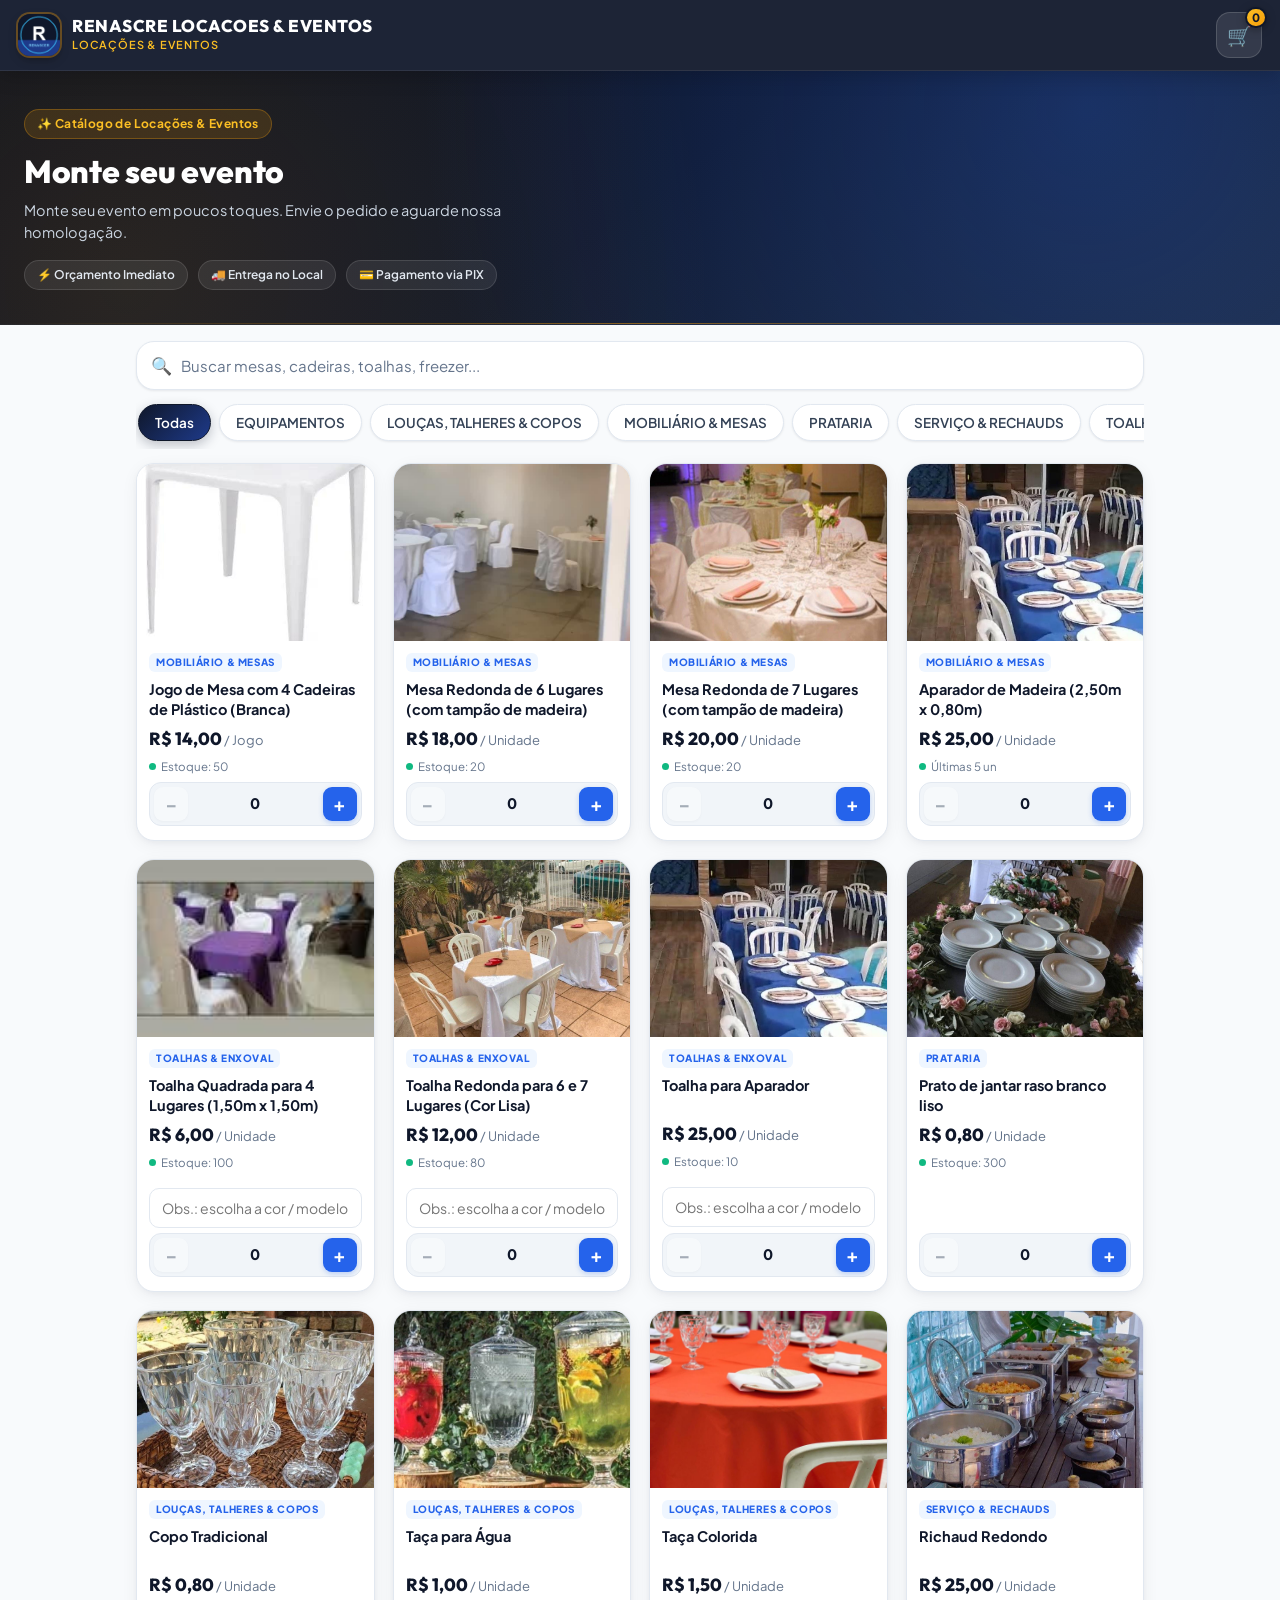
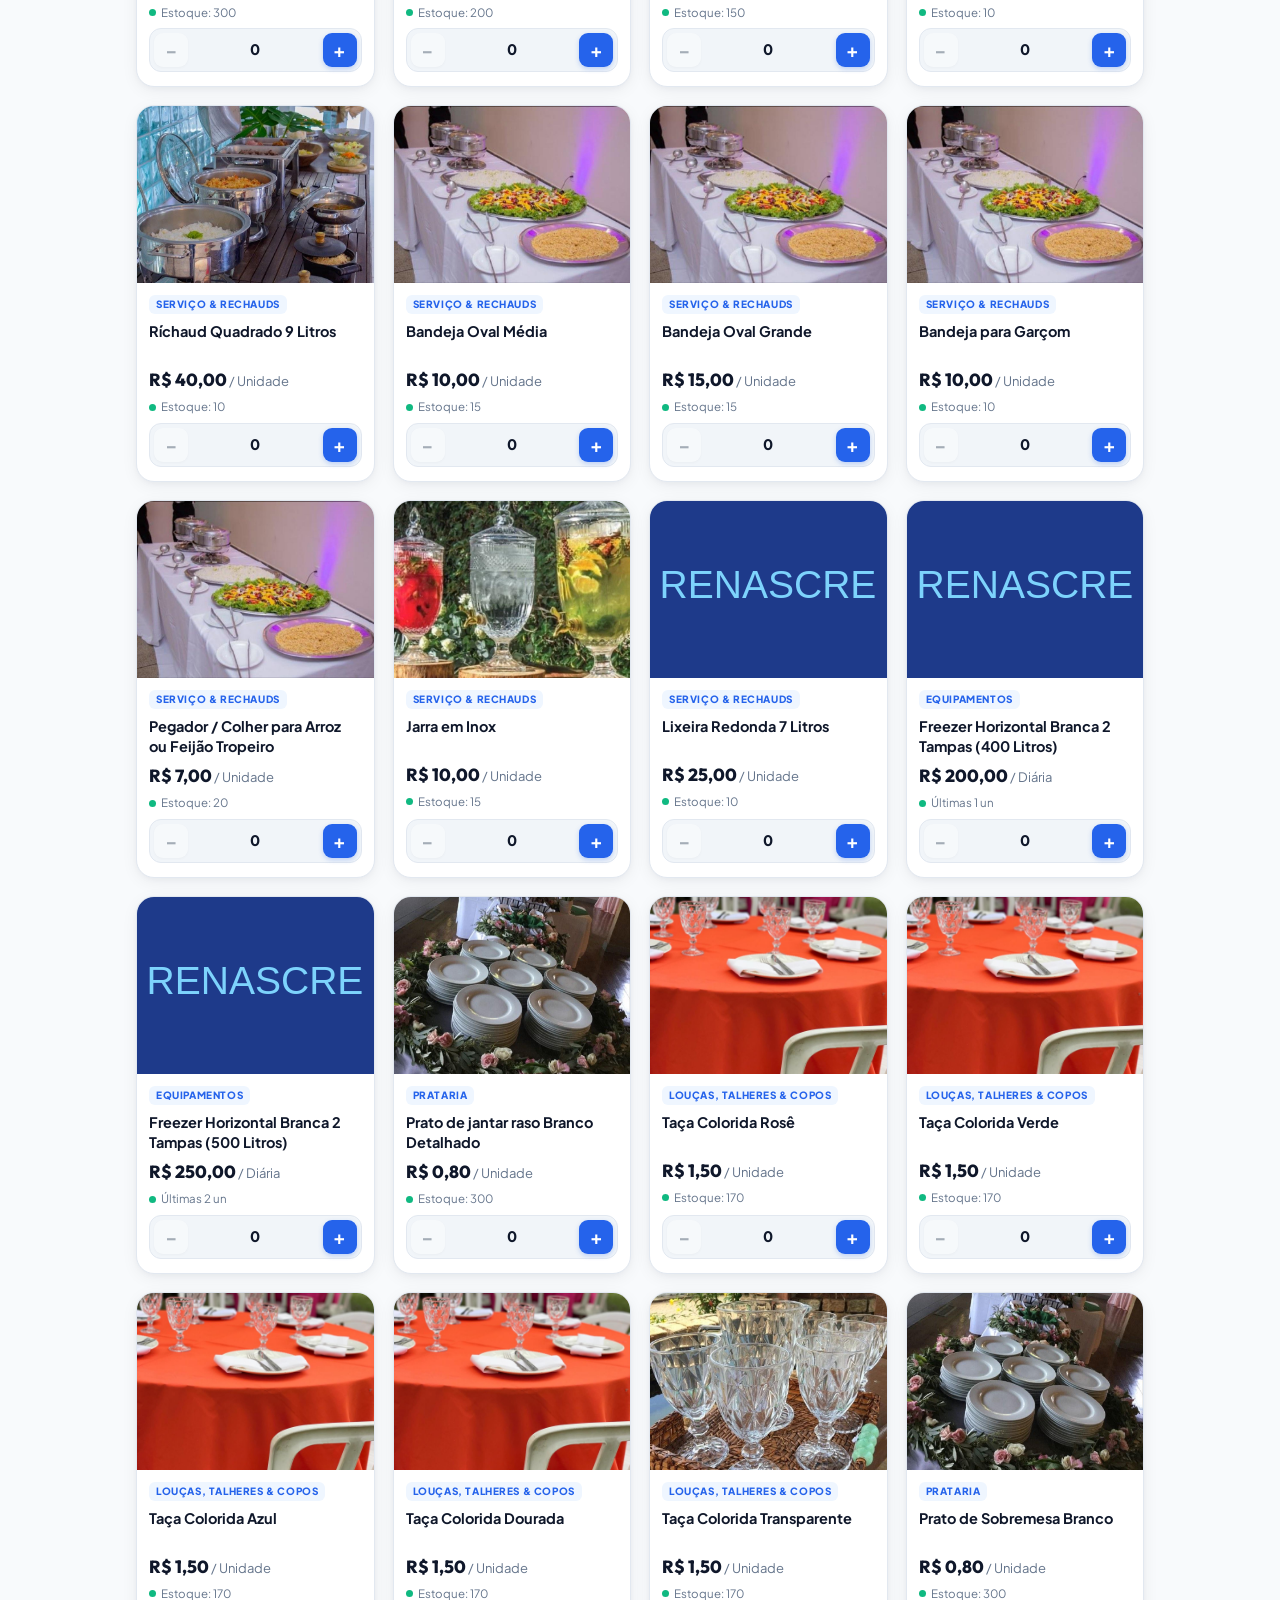
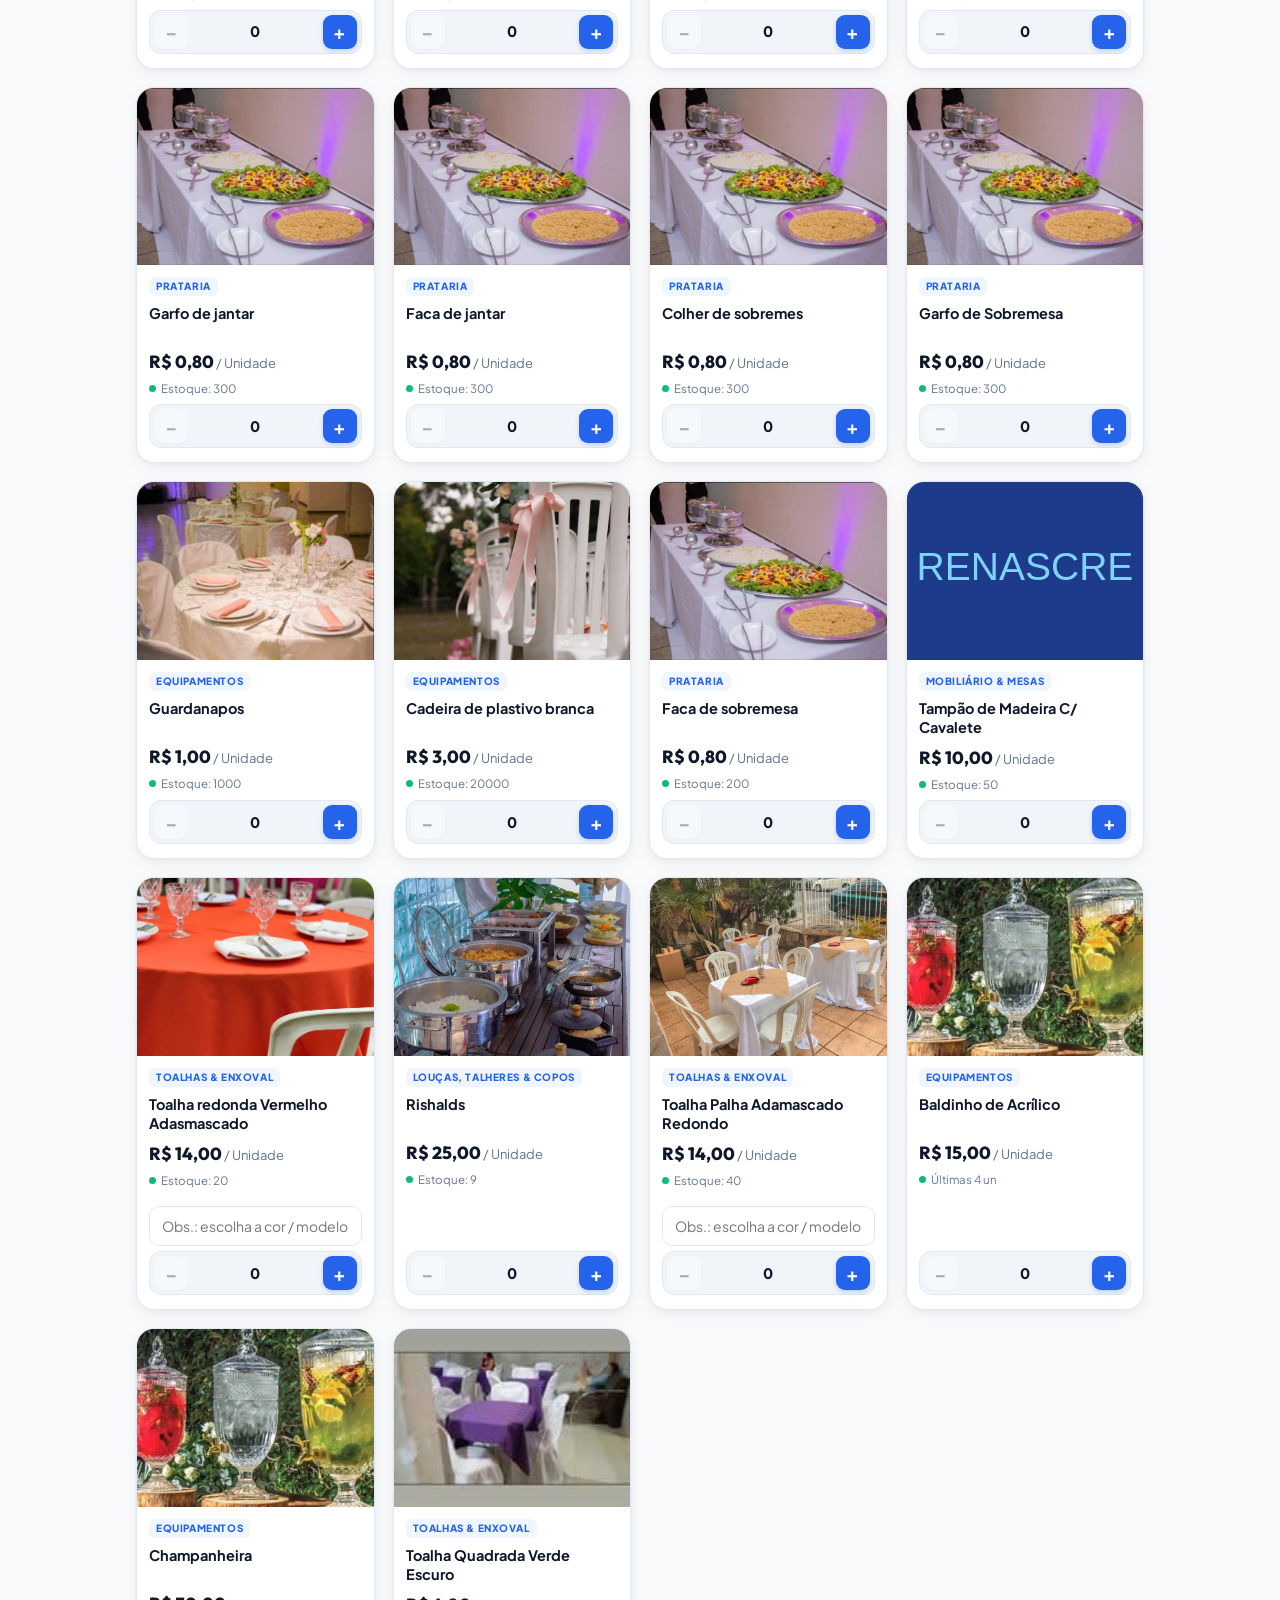
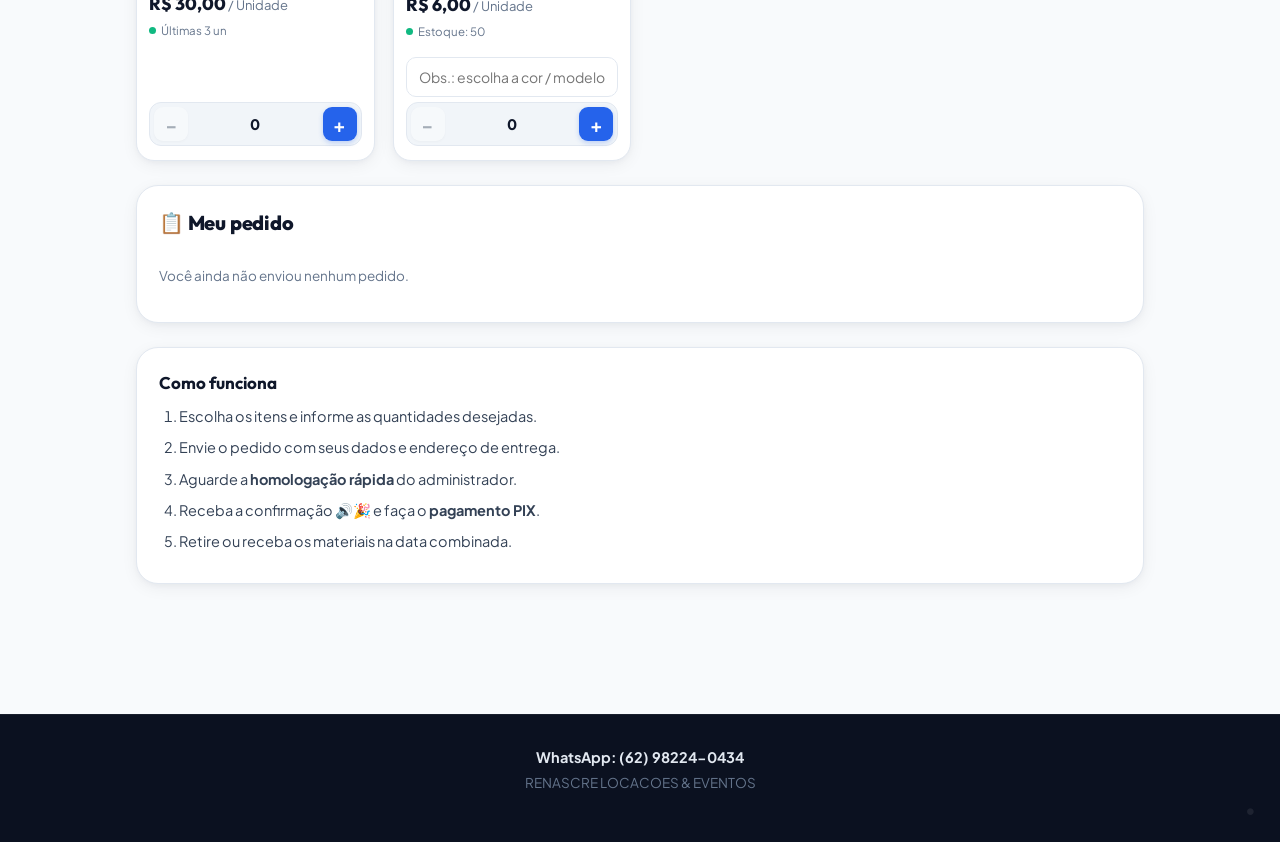
<file: index.html>
<!DOCTYPE html>
<html lang="pt-BR">
<head>
<meta charset="utf-8">
<meta name="viewport" content="width=device-width, initial-scale=1, viewport-fit=cover">
<meta name="theme-color" content="#0F172A">
<title>RENASCRE Locações & Eventos</title>
<link rel="manifest" href="manifest.json">
<link rel="icon" href="img/icon-192.png">
<link rel="apple-touch-icon" href="img/apple-touch-icon.png">
<meta name="apple-mobile-web-app-capable" content="yes">
<meta name="mobile-web-app-capable" content="yes">
<meta name="apple-mobile-web-app-status-bar-style" content="black-translucent">
<link rel="preconnect" href="https://fonts.googleapis.com">
<link rel="preconnect" href="https://fonts.gstatic.com" crossorigin>
<link href="https://fonts.googleapis.com/css2?family=Outfit:wght@500;600;700;800&family=Plus+Jakarta+Sans:wght@400;500;600;700;800&display=swap" rel="stylesheet">
<link rel="stylesheet" href="css/styles.css">
</head>
<body>

<!-- ================= CABEÇALHO ================= -->
<header class="topo">
  <div class="marca" id="marcaLogo" title="Toque 3 vezes para acesso admin">
    <img src="img/icon-192.png" alt="Logo Renascer" class="marca-logo">
    <div class="marca-texto">
      <strong id="marcaNome">RENASCRE</strong>
      <span id="marcaSub">Locações &amp; Eventos</span>
    </div>
  </div>
  <button class="btn-carrinho" id="btnCarrinho" aria-label="Abrir carrinho">
    🛒<span class="badge" id="badgeCarrinho">0</span>
  </button>
</header>

<!-- ================= HERO ================= -->
<section class="hero">
  <div class="hero-pill">✨ Catálogo de Locações &amp; Eventos</div>
  <h1>Monte seu evento</h1>
  <p id="msgBoasVindas">Escolha os itens, envie o pedido e aguarde nossa homologação.</p>
  <div class="hero-beneficios">
    <span class="hero-beneficio-item">⚡ Orçamento Imediato</span>
    <span class="hero-beneficio-item">🚚 Entrega no Local</span>
    <span class="hero-beneficio-item">💳 Pagamento via PIX</span>
  </div>
</section>

<!-- ================= BUSCA / CATEGORIAS ================= -->
<div class="filtros">
  <div class="busca-container">
    <span class="busca-icone">🔍</span>
    <input type="search" id="busca" class="busca" placeholder="Buscar mesas, cadeiras, toalhas, freezer...">
  </div>
  <div class="chips" id="chips"></div>
</div>

<!-- ================= CATÁLOGO ================= -->
<main>
  <div class="grid" id="listaItens"></div>
  <div class="vazio" id="listaVazia" hidden>Nenhum item encontrado.</div>

  <!-- ============ MEU PEDIDO / STATUS ============ -->
  <section class="painel" id="painelPedido">
    <h2>📋 Meu pedido</h2>
    <div id="statusPedido" class="status-caixa">
      <p class="suave">Você ainda não enviou nenhum pedido.</p>
    </div>
  </section>

  <section class="painel sobre">
    <h3>Como funciona</h3>
    <ol class="passos">
      <li>Escolha os itens e informe as quantidades desejadas.</li>
      <li>Envie o pedido com seus dados e endereço de entrega.</li>
      <li>Aguarde a <strong>homologação rápida</strong> do administrador.</li>
      <li>Receba a confirmação 🔊🎉 e faça o <strong>pagamento PIX</strong>.</li>
      <li>Retire ou receba os materiais na data combinada.</li>
    </ol>
  </section>
</main>

<!-- ================= RODAPÉ ================= -->
<footer class="rodape">
  <p id="rodapeContato">WhatsApp: (62) 98224-0434</p>
  <p class="suave" id="rodapeNome">RENASCRE Locações &amp; Eventos</p>
  <span class="ponto-secreto" id="pontoSecreto" title="Acesso do administrador">•</span>
</footer>

<!-- ================= BARRA FLUTUANTE DO CARRINHO ================= -->
<div class="barra-carrinho" id="barraCarrinho" hidden>
  <span id="barraResumo">0 itens • R$ 0,00</span>
  <button id="btnVerCarrinho">Ver carrinho →</button>
</div>

<!-- ================= OVERLAY: CARRINHO ================= -->
<div class="overlay" id="ovCarrinho" hidden>
  <div class="sheet">
    <div class="sheet-handle"></div>
    <div class="sheet-topo">
      <h2>🛒 Seu carrinho</h2>
      <button class="fechar" data-fechar="ovCarrinho">✕</button>
    </div>
    <div class="sheet-corpo" id="corpoCarrinho"></div>
    <div class="sheet-pe">
      <div class="total">Total: <strong id="totalCarrinho">R$ 0,00</strong></div>
      <button class="primario grande" id="btnFazerPedido">Fazer pedido</button>
    </div>
  </div>
</div>

<!-- ================= OVERLAY: DADOS DO PEDIDO ================= -->
<div class="overlay" id="ovDados" hidden>
  <div class="sheet">
    <div class="sheet-handle"></div>
    <div class="sheet-topo">
      <h2>📄 Dados do pedido</h2>
      <button class="fechar" data-fechar="ovDados">✕</button>
    </div>
    <div class="sheet-corpo">
      <label>Seu nome *
        <input type="text" id="fNome" placeholder="Nome completo" autocomplete="name">
      </label>
      <label>WhatsApp / telefone *
        <input type="tel" id="fTelefone" placeholder="(62) 90000-0000" autocomplete="tel">
      </label>
      <label>Data do evento
        <input type="date" id="fData">
      </label>
      <label>CEP *
        <input type="text" id="fCep" inputmode="numeric" maxlength="9" placeholder="00000-000" autocomplete="postal-code">
      </label>
      <p class="suave" id="statusCep" hidden></p>
      <label>Rua / endereço *
        <input type="text" id="fEndereco" placeholder="Rua, número ou ponto de referência" autocomplete="street-address">
      </label>
      <div class="grade-campos">
        <label>Bairro
          <input type="text" id="fBairro" placeholder="Bairro" autocomplete="address-level3">
        </label>
        <label>Cidade / UF
          <input type="text" id="fCidade" placeholder="Cidade / UF">
        </label>
      </div>
      <div class="frete-preview" id="fretePreview" hidden></div>
      <div class="grade-campos">
        <label>Distância até você (km)
          <input type="text" id="fKm" readonly placeholder="calculada pelo CEP">
        </label>
        <label>Frete (R$)
          <input type="text" id="fFrete" readonly placeholder="calculado pelo CEP">
        </label>
      </div>
      <label>Observações
        <textarea id="fObs" rows="3" placeholder="Horário de retirada, entrega, detalhes..."></textarea>
      </label>
      <p class="suave" id="resumoDados"></p>
    </div>
    <div class="sheet-pe">
      <button class="primario grande" id="btnEnviarPedido">✅ Enviar pedido ao administrador</button>
    </div>
  </div>
</div>

<!-- ================= OVERLAY: SENHA ADMIN (ACESSO DISCRETO) ================= -->
<div class="overlay" id="ovSenha" hidden>
  <div class="sheet sheet-pequeno">
    <div class="sheet-handle"></div>
    <div class="sheet-topo">
      <h2>🔒 Acesso restrito</h2>
      <button class="fechar" data-fechar="ovSenha">✕</button>
    </div>
    <div class="sheet-corpo">
      <label>Senha
        <input type="password" id="fSenhaAdmin" inputmode="numeric" placeholder="••••••">
      </label>
      <p class="erro" id="erroSenha" hidden>Senha incorreta.</p>
    </div>
    <div class="sheet-pe">
      <button class="primario grande" id="btnEntrarAdmin">Entrar</button>
    </div>
  </div>
</div>

<!-- ================= CELEBRAÇÃO ================= -->
<div class="celebracao" id="celebracao" hidden>
  <div class="celebra-emoji" id="celebraEmoji">🎉🥳🎉</div>
  <h2 id="celebraTitulo">PEDIDO AUTORIZADO E RESERVADO!</h2>
  <p id="celebraTexto"></p>
  <button class="primario grande" id="btnCelebrar">Continuar</button>
</div>

<!-- ================= TOAST ================= -->
<div class="toast" id="toast" hidden></div>

<script src="js/catalogo-seed.js"></script>
<script src="js/fotos-seed.js"></script>
<script src="js/config.js"></script>
<script src="js/store.js"></script>
<script src="js/sync.js"></script>
<script src="js/pix.js"></script>
<script src="js/qrcode.js"></script>
<script src="js/app.js"></script>
</body>
</html>
</file>
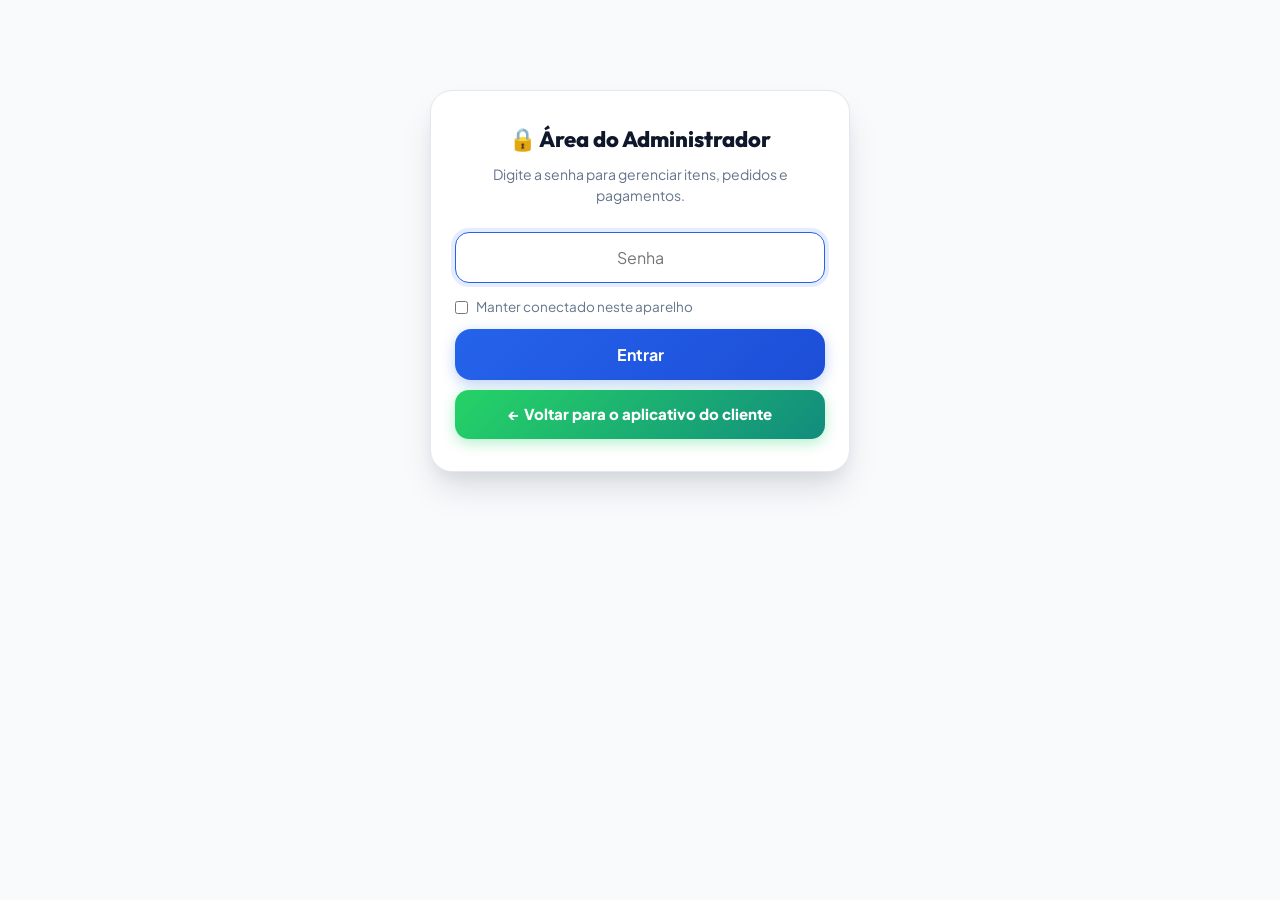
<file: admin.html>
<!DOCTYPE html>
<html lang="pt-BR">
<head>
<meta charset="utf-8">
<meta name="viewport" content="width=device-width, initial-scale=1, viewport-fit=cover">
<meta name="theme-color" content="#0F172A">
<title>Admin • RENASCRE Locações & Eventos</title>
<link rel="manifest" href="manifest.json">
<link rel="icon" href="img/icon-192.png">
<link rel="apple-touch-icon" href="img/apple-touch-icon.png">
<meta name="apple-mobile-web-app-capable" content="yes">
<link rel="preconnect" href="https://fonts.googleapis.com">
<link rel="preconnect" href="https://fonts.gstatic.com" crossorigin>
<link href="https://fonts.googleapis.com/css2?family=Outfit:wght@500;600;700;800&family=Plus+Jakarta+Sans:wght@400;500;600;700;800&display=swap" rel="stylesheet">
<link rel="stylesheet" href="css/styles.css">
</head>
<body>

<!-- ================= LOGIN ================= -->
<div id="telaLogin">
  <div class="login-caixa">
    <h1>🔒 Área do Administrador</h1>
    <p>Digite a senha para gerenciar itens, pedidos e pagamentos.</p>
    <input type="password" id="senhaLogin" placeholder="Senha" inputmode="numeric" autocomplete="off">
    <p class="erro" id="erroLogin" hidden>Senha incorreta.</p>
    <label style="font-size:13.5px;color:#64748B;display:flex;gap:8px;align-items:center;margin:6px 0 2px;">
      <input type="checkbox" id="manterConectado" style="width:auto;margin:0;"> Manter conectado neste aparelho
    </label>
    <button class="primario grande" id="btnLogin">Entrar</button>
    <a class="zap" href="index.html">← Voltar para o aplicativo do cliente</a>
  </div>
</div>

<!-- ================= APP ADMIN ================= -->
<div id="appAdmin" hidden>
  <header class="admin-topo">
    <h1>⚙️ Painel do Administrador</h1>
    <button class="sair" id="btnSair">Sair</button>
  </header>

  <nav class="abas" id="abas">
    <button class="aba ativo" data-aba="pedidos">📨 Pedidos <span class="cont" id="contPedidos">0</span></button>
    <button class="aba" data-aba="entrega">🚚 Entrega</button>
    <button class="aba" data-aba="itens">🛋️ Itens</button>
    <button class="aba" data-aba="fotos">🖼️ Fotos</button>
    <button class="aba" data-aba="ajustes">⚙️ Ajustes</button>
    <button class="aba" data-aba="backup">💾 Backup</button>
  </nav>

  <main class="conteudo">

    <!-- ============ PEDIDOS ============ -->
    <section id="abaPedidos">
      <div class="filtros-admin" id="filtrosPedidos">
        <button class="ativo" data-f="pendentes">Pendentes</button>
        <button data-f="todos">Todos</button>
        <button data-f="aguardando">Aguardando</button>
        <button data-f="aprovado">Aprovados</button>
        <button data-f="pagos">Pagos</button>
        <button data-f="recusado">Recusados</button>
        <button data-f="concluidos">✅ Concluídos</button>
      </div>
      <div id="listaPedidos"></div>
    </section>

    <!-- ============ ENTREGA ============ -->
    <section id="abaEntrega" hidden>
      <div class="bloco">
        <h2>🚚 Gestão de entrega</h2>
        <p class="suave">Selecione o período, marque os pedidos que serão entregues na semana e gere o PDF (folha de entrega) e o relatório de materiais.</p>
        <div class="grade-campos">
          <label class="campo">Período
            <select id="periodoEntrega">
              <option value="semana">Semana atual (segunda a domingo)</option>
              <option value="proxima">Próxima semana</option>
              <option value="duas">Próximas 2 semanas</option>
              <option value="todos">Todos os pedidos</option>
              <option value="custom">Personalizado (datas)</option>
            </select>
          </label>
          <div class="campo" id="datasCustom" hidden>
            <span class="rotulo">De</span>
            <input type="date" id="dataIni">
            <span class="rotulo">Até</span>
            <input type="date" id="dataFim">
          </div>
        </div>
        <div class="botoes-linha">
          <button id="btnMarcarTodos">☑️ Selecionar todos</button>
          <button class="claro" id="btnMarcarNenhum">☐ Limpar seleção</button>
        </div>
        <div id="listaEntregas"></div>
      </div>

      <div class="bloco">
        <h2>PDF e relatório</h2>
        <p class="suave">A folha de entrega sai com todos os pedidos marcados + a consolidação de materiais. Na janela de impressão escolha <strong>Salvar como PDF</strong> para baixar o arquivo.</p>
        <div class="botoes-linha">
          <button class="primario" id="btnImprimirEntregas">🖨 Gerar PDF / Imprimir</button>
          <button id="btnRelatorioEntregas">📊 Relatório de materiais</button>
          <button class="claro" id="btnConcluirEntregas">🏁 Marcar como entregue</button>
        </div>
      </div>
    </section>

    <!-- ============ ITENS ============ -->
    <section id="abaItens" hidden>
      <div class="bloco">
        <h2>Novo item</h2>
        <div class="grade-campos">
          <label class="campo">Nome
            <input type="text" id="nNome" placeholder="Ex.: Mesa redonda 6 lugares">
          </label>
          <label class="campo">Categoria
            <input type="text" id="nCategoria" list="listaCategorias" placeholder="Ex.: MOBILIÁRIO & MESAS">
            <datalist id="listaCategorias"></datalist>
          </label>
          <label class="campo">Unidade
            <input type="text" id="nUnidade" placeholder="Unidade / Jogo / Diária">
          </label>
          <label class="campo">Preço (R$)
            <input type="number" id="nPreco" step="0.01" min="0" inputmode="decimal">
          </label>
          <label class="campo">Estoque
            <input type="number" id="nEstoque" step="1" min="0" inputmode="numeric" value="1">
          </label>
          <label class="campo">Foto
            <input type="file" id="nFoto" accept="image/*">
          </label>
        </div>
        <div id="nFotoPreview"></div>
        <button class="primario" id="btnAddItem">➕ Adicionar item</button>
      </div>

      <div class="bloco">
        <h2>Itens do catálogo</h2>
        <label class="campo">Buscar
          <input type="search" id="buscaItens" placeholder="Nome ou categoria...">
        </label>
        <div id="listaItensAdmin"></div>
      </div>
    </section>

    <!-- ============ FOTOS ============ -->
    <section id="abaFotos" hidden>
      <div class="bloco">
        <h2>Galeria de fotos</h2>
        <p class="suave">Adicione fotos dos itens. Elas ficam disponíveis para você escolher ao editar cada item.</p>
        <label class="campo">Enviar nova foto
          <input type="file" id="addFoto" accept="image/*" multiple>
        </label>
        <div class="galeria" id="galeriaFotos"></div>
      </div>
    </section>

    <!-- ============ AJUSTES ============ -->
    <section id="abaAjustes" hidden>
      <div class="bloco">
        <h2>Dados gerais</h2>
        <label class="campo">Nome da empresa
          <input type="text" id="cNomeLoja">
        </label>
        <label class="campo">Mensagem de boas-vindas
          <textarea id="cBoasVindas" rows="2"></textarea>
        </label>
        <label class="campo">WhatsApp (só números, com DDI)
          <input type="text" id="cWhats" placeholder="5562982240434">
        </label>
      </div>

      <div class="bloco">
        <h2>💳 Pagamento PIX</h2>
        <label class="campo">Chave PIX
          <input type="text" id="cPixChave" placeholder="5562982240434">
        </label>
        <div class="grade-campos">
          <label class="campo">Nome do titular
            <input type="text" id="cPixNome" maxlength="25">
          </label>
          <label class="campo">Cidade
            <input type="text" id="cPixCidade" maxlength="15">
          </label>
        </div>
        <p class="suave">O QR Code é gerado automaticamente com o valor do pedido.</p>
      </div>

      <div class="bloco">
        <h2>🚚 Entrega e frete</h2>
        <div class="grade-campos">
          <label class="campo">CEP de origem da base (início da trajetória)
            <input type="text" id="cFreteCepDestino" inputmode="numeric" maxlength="9" placeholder="74353-400">
          </label>
          <label class="campo">Valor por km da rota (R$) — 0 = desativado
            <input type="text" id="cFreteKmValor" inputmode="decimal" placeholder="0">
          </label>
          <label class="campo">Frete padrão / taxa mínima (R$)
            <input type="text" id="cFretePadrao" inputmode="decimal" placeholder="0">
          </label>
          <label class="campo">Frete grátis acima de (R$) — 0 = nunca
            <input type="text" id="cFreteGratis" inputmode="decimal" placeholder="0">
          </label>
        </div>
        <label class="campo">Tabela por faixa de CEP da trajetória — uma por linha no formato <strong>faixa = valor</strong>
          <textarea id="cFreteCepTabela" rows="6" placeholder="74353 = 15&#10;74350-74399 = 25&#10;74000-74999 = 40"></textarea>
        </label>
        <p class="suave">A cobrança de frete é calculada a contar do <strong>início da trajetória no CEP de origem 74353-400</strong> até o CEP de entrega incluso para o cliente.
        Se preenchido o <em>valor por km</em>, o app calcula a <strong>distância real pela rota</strong> (ruas) de 74353-400 até o CEP do cliente e multiplica pelo valor por km (padrão R$ 4,40). Se a cidade/bairro casar na <em>tabela por faixa</em>, prevalece o valor da linha. Se nenhuma regra casar, vale o frete padrão. Deixe tudo zerado para não cobrar frete.</p>
      </div>

      <div class="bloco">
        <h2>🔄 Sincronização (celular ↔ computador)</h2>
        <p class="suave">Pedidos feitos no celular passam a aparecer aqui no computador (e vice-versa). É preciso uma planilha do Google Sheets como "ponte" — o passo a passo está no arquivo <strong>SINCRONIZAR_NUVEM.txt</strong>.</p>
        <label class="campo">Endereço da ponte (Apps Script)
          <input type="url" id="cNuvemUrl" placeholder="https://script.google.com/macros/s/.../exec" autocomplete="off" spellcheck="false">
        </label>
        <label style="font-size:13.5px;color:#64748B;display:flex;gap:8px;align-items:center;margin:6px 0;">
          <input type="checkbox" id="cNuvemAuto" style="width:auto;margin:0;"> Sincronizar automaticamente (a cada 30 s)
        </label>
        <div class="botoes-linha">
          <button class="claro" id="btnNuvemTestar">🔌 Testar conexão</button>
          <button class="claro" id="btnNuvemAgora">🔄 Sincronizar agora</button>
        </div>
        <p class="suave" id="nuvemStatus">Sincronização: desativada.</p>
      </div>

      <div class="bloco">
        <h2>🔐 Segurança</h2>
        <label class="campo">Senha do administrador
          <input type="text" id="cSenha" placeholder="A103114">
        </label>
        <label class="campo">Mensagem exibida quando o pedido é aprovado
          <input type="text" id="cMsgAprovado">
        </label>
        <button class="primario" id="btnSalvarAjustes">💾 Salvar ajustes</button>
      </div>
    </section>

    <!-- ============ BACKUP ============ -->
    <section id="abaBackup" hidden>
      <div class="bloco">
        <h2>Backup dos dados</h2>
        <div class="aviso-espaco" id="avisoEspaco">Armazenamento usado: calculando...</div>
        <p class="suave">Exporte um arquivo .json para guardar seus itens, fotos e pedidos. Importe para restaurar em outro aparelho.</p>
        <div class="botoes-linha">
          <button id="btnExportar">⬇️ Exportar backup</button>
          <button class="claro" id="btnImportar">⬆️ Importar backup</button>
          <input type="file" id="arquivoImport" accept="application/json,.json" hidden>
        </div>
      </div>

      <div class="bloco">
        <h2>Manutenção</h2>
        <div class="botoes-linha">
          <button class="claro" id="btnRestaurarCatalogo">♻️ Restaurar catálogo original</button>
          <button class="perigo" id="btnLimparTudo">🗑️ Apagar TODOS os dados</button>
        </div>
      </div>

      <div class="bloco">
        <h2>Acesso do cliente</h2>
        <p class="suave">O cliente entra pelo aplicativo (index.html). O acesso discreto no rodapé leva a esta tela — você pode testar:</p>
        <a class="zap" href="index.html" style="max-width:260px;">Abrir aplicativo do cliente</a>
      </div>
    </section>

  </main>

  <div class="barra-status" id="barraStatus">RENASCRE • painel do administrador</div>
</div>

<!-- ================= MODAL GENÉRICO ================= -->
<div class="overlay" id="ovModal" hidden>
  <div class="sheet">
    <div class="sheet-handle"></div>
    <div class="sheet-topo">
      <h2 id="modalTitulo">Editar</h2>
      <button class="fechar" id="btnFecharModal">✕</button>
    </div>
    <div class="sheet-corpo" id="modalCorpo"></div>
    <div class="sheet-pe" id="modalPe"></div>
  </div>
</div>

<div class="toast" id="toast" hidden></div>

<!-- ================= ÁREA DE IMPRESSÃO (PDF) ================= -->
<div id="areaImpressao" class="area-impressao" hidden></div>

<script src="js/catalogo-seed.js"></script>
<script src="js/fotos-seed.js"></script>
<script src="js/config.js"></script>
<script src="js/store.js"></script>
<script src="js/sync.js"></script>
<script src="js/pix.js"></script>
<script src="js/qrcode.js"></script>
<script src="js/admin.js"></script>
</body>
</html>
</file>
<file: css/styles.css>
/* =========================================================
   styles.css - RENASCRE Locações & Eventos
   Design System & Interface Moderna (Mobile-First & Responsive)
   ========================================================= */

@import url('https://fonts.googleapis.com/css2?family=Outfit:wght@500;600;700;800&family=Plus+Jakarta+Sans:wght@400;500;600;700;800&display=swap');

:root {
  /* Tipografia */
  --fonte-corpo: 'Plus Jakarta Sans', -apple-system, BlinkMacSystemFont, "Segoe UI", Roboto, Helvetica, Arial, sans-serif;
  --fonte-titulo: 'Outfit', 'Plus Jakarta Sans', -apple-system, BlinkMacSystemFont, "Segoe UI", Roboto, sans-serif;

  /* Cores - Base & Superfícies */
  --azul-950: #0B1120;
  --azul-900: #0F172A;
  --azul-850: #162035;
  --azul-800: #1E293B;
  --azul-700: #334155;
  --azul-600: #2563EB;
  --azul-500: #3B82F6;
  --azul-300: #7DD3FC;
  --azul-100: #EFF6FF;

  /* Destaque & Ouro (Eventos e Celebrações) */
  --ouro-500: #F59E0B;
  --ouro-600: #D97706;
  --ouro-400: #FBBF24;
  --ouro-100: #FEF3C7;

  /* Tons Neutros */
  --claro: #F8FAFC;
  --branco: #FFFFFF;
  --cinza-50: #F8FAFC;
  --cinza-100: #F1F5F9;
  --cinza-200: #E2E8F0;
  --cinza-300: #CBD5E1;
  --cinza-400: #94A3B8;

  /* Texto */
  --texto: #0F172A;
  --texto-sec: #334155;
  --suave: #64748B;
  --texto-fraco: #94A3B8;

  /* Status e Alertas */
  --ok: #10B981;
  --ok-escuro: #047857;
  --ok-fundo: #ECFDF5;
  --ok-borda: #A7F3D0;

  --erro: #EF4444;
  --erro-escuro: #B91C1C;
  --erro-fundo: #FEF2F2;
  --erro-borda: #FECACA;

  --aviso: #F59E0B;
  --aviso-escuro: #B45309;
  --aviso-fundo: #FFFBEB;
  --aviso-borda: #FDE68A;

  --info: #0284C7;
  --info-escuro: #0369A1;
  --info-fundo: #F0F9FF;
  --info-borda: #BAE6FD;

  --concluido: #8B5CF6;
  --concluido-escuro: #6D28D9;
  --concluido-fundo: #F5F3FF;
  --concluido-borda: #DDD6FE;

  /* Sombras Modernas */
  --sombra-sm: 0 1px 3px rgba(15, 23, 42, 0.05), 0 1px 2px rgba(15, 23, 42, 0.03);
  --sombra: 0 4px 18px -2px rgba(15, 23, 42, 0.07), 0 2px 6px -1px rgba(15, 23, 42, 0.04);
  --sombra-md: 0 10px 25px -4px rgba(15, 23, 42, 0.09), 0 4px 10px -2px rgba(15, 23, 42, 0.05);
  --sombra-lg: 0 20px 35px -6px rgba(15, 23, 42, 0.13), 0 8px 16px -4px rgba(15, 23, 42, 0.06);
  --sombra-flutuante: 0 20px 40px -8px rgba(15, 23, 42, 0.35);

  /* Raios de Arredondamento */
  --raio-sm: 10px;
  --raio: 18px;
  --raio-md: 22px;
  --raio-lg: 28px;
  --raio-pilula: 9999px;

  /* Transição padrão */
  --transicao: all 0.22s cubic-bezier(0.16, 1, 0.3, 1);
}

/* ================= RESET & BASE ================= */
* {
  box-sizing: border-box;
  -webkit-tap-highlight-color: transparent;
}

[hidden] {
  display: none !important;
}

html, body {
  margin: 0;
  padding: 0;
  background-color: var(--claro);
  color: var(--texto);
  font-family: var(--fonte-corpo);
  font-size: 15.5px;
  line-height: 1.5;
  -webkit-font-smoothing: antialiased;
  -moz-osx-font-smoothing: grayscale;
}

body.sem-rollo {
  overflow: hidden;
}

img {
  max-width: 100%;
  display: block;
}

button {
  font-family: inherit;
  cursor: pointer;
  border: none;
  background: none;
  outline: none;
  transition: var(--transicao);
}

button:active {
  transform: scale(0.97);
}

input, textarea, select {
  font-family: inherit;
  font-size: 15px;
  color: var(--texto);
}

/* ================= CABEÇALHO DO CLIENTE ================= */
.topo {
  position: sticky;
  top: 0;
  z-index: 50;
  display: flex;
  align-items: center;
  justify-content: space-between;
  gap: 12px;
  padding: 12px 18px;
  background: rgba(15, 23, 42, 0.94);
  backdrop-filter: blur(16px);
  -webkit-backdrop-filter: blur(16px);
  color: var(--branco);
  border-bottom: 1px solid rgba(255, 255, 255, 0.08);
  box-shadow: 0 4px 20px rgba(0, 0, 0, 0.2);
}

.marca {
  display: flex;
  align-items: center;
  gap: 12px;
  flex: 1 1 auto;
  min-width: 0;
  cursor: pointer;
  user-select: none;
}

.marca-logo {
  width: 42px;
  height: 42px;
  border-radius: 12px;
  flex: 0 0 auto;
  box-shadow: 0 0 0 2px rgba(245, 158, 11, 0.35), 0 4px 10px rgba(0, 0, 0, 0.3);
  transition: var(--transicao);
}

.marca:hover .marca-logo {
  transform: scale(1.05);
  box-shadow: 0 0 0 2px var(--ouro-400), 0 6px 14px rgba(245, 158, 11, 0.4);
}

.marca-texto {
  min-width: 0;
}

.marca-texto strong {
  display: block;
  font-family: var(--fonte-titulo);
  font-size: 17px;
  font-weight: 800;
  letter-spacing: 0.5px;
  line-height: 1.2;
  color: #FFFFFF;
  text-transform: uppercase;
}

.marca-texto span {
  display: block;
  font-size: 11px;
  font-weight: 600;
  color: var(--ouro-400);
  letter-spacing: 0.8px;
  text-transform: uppercase;
  margin-top: 1px;
}

.btn-carrinho {
  position: relative;
  background: rgba(255, 255, 255, 0.1);
  color: #FFFFFF;
  font-size: 20px;
  width: 46px;
  height: 46px;
  border-radius: 14px;
  display: flex;
  align-items: center;
  justify-content: center;
  border: 1px solid rgba(255, 255, 255, 0.15);
  transition: var(--transicao);
}

.btn-carrinho:hover {
  background: rgba(255, 255, 255, 0.2);
  transform: translateY(-2px);
}

.badge {
  position: absolute;
  top: -6px;
  right: -6px;
  background: linear-gradient(135deg, var(--ouro-400), var(--ouro-500));
  color: #0F172A;
  font-size: 11.5px;
  font-weight: 800;
  min-width: 21px;
  height: 21px;
  border-radius: 999px;
  display: flex;
  align-items: center;
  justify-content: center;
  padding: 0 5px;
  box-shadow: 0 2px 8px rgba(0, 0, 0, 0.35);
  border: 2px solid #0F172A;
  animation: pulse-badge 2s infinite ease-in-out;
}

@keyframes pulse-badge {
  0%, 100% { transform: scale(1); }
  50% { transform: scale(1.08); }
}

/* ================= HERO BANNER ================= */
.hero {
  position: relative;
  background: radial-gradient(circle at 85% 15%, rgba(37, 99, 235, 0.28), transparent 60%),
              radial-gradient(circle at 10% 85%, rgba(245, 158, 11, 0.12), transparent 50%),
              linear-gradient(145deg, #0B1120 0%, #0F172A 50%, #1E293B 100%);
  color: #FFFFFF;
  padding: 30px 20px 28px;
  overflow: hidden;
  border-bottom: 1px solid rgba(255, 255, 255, 0.06);
}

.hero::after {
  content: "";
  position: absolute;
  bottom: 0;
  left: 0;
  right: 0;
  height: 1px;
  background: linear-gradient(90deg, transparent, rgba(245, 158, 11, 0.5), transparent);
}

.hero-pill {
  display: inline-flex;
  align-items: center;
  gap: 6px;
  background: rgba(245, 158, 11, 0.15);
  color: var(--ouro-400);
  border: 1px solid rgba(245, 158, 11, 0.3);
  border-radius: var(--raio-pilula);
  padding: 5px 12px;
  font-size: 12px;
  font-weight: 700;
  letter-spacing: 0.4px;
  margin-bottom: 12px;
}

.hero h1 {
  margin: 0 0 8px;
  font-family: var(--fonte-titulo);
  font-size: 27px;
  font-weight: 800;
  line-height: 1.25;
  color: #FFFFFF;
  letter-spacing: -0.3px;
}

.hero p {
  margin: 0;
  color: #CBD5E1;
  font-size: 14.5px;
  line-height: 1.55;
  max-width: 580px;
}

.hero-beneficios {
  display: flex;
  flex-wrap: wrap;
  gap: 10px;
  margin-top: 16px;
}

.hero-beneficio-item {
  display: inline-flex;
  align-items: center;
  gap: 6px;
  background: rgba(255, 255, 255, 0.08);
  border: 1px solid rgba(255, 255, 255, 0.12);
  border-radius: 999px;
  padding: 5px 12px;
  font-size: 12px;
  font-weight: 600;
  color: #E2E8F0;
}

/* ================= BUSCA & CATEGORIAS ================= */
.filtros {
  padding: 16px 16px 6px;
  max-width: 1040px;
  margin: 0 auto;
}

.busca-container {
  position: relative;
  display: flex;
  align-items: center;
}

.busca {
  width: 100%;
  padding: 14px 16px 14px 44px;
  border: 1.5px solid var(--cinza-200);
  border-radius: var(--raio);
  background: var(--branco);
  color: var(--texto);
  font-size: 15px;
  outline: none;
  box-shadow: var(--sombra-sm);
  transition: var(--transicao);
}

.busca:focus {
  border-color: var(--azul-600);
  box-shadow: 0 0 0 4px rgba(37, 99, 235, 0.14);
}

.busca::placeholder {
  color: var(--suave);
}

.busca-icone {
  position: absolute;
  left: 15px;
  font-size: 17px;
  color: var(--suave);
  pointer-events: none;
}

.chips {
  display: flex;
  gap: 8px;
  overflow-x: auto;
  padding: 14px 2px 8px;
  scrollbar-width: none;
  -webkit-overflow-scrolling: touch;
}

.chips::-webkit-scrollbar {
  display: none;
}

.chip {
  flex: 0 0 auto;
  border: 1.5px solid var(--cinza-200);
  background: var(--branco);
  color: var(--texto-sec);
  border-radius: var(--raio-pilula);
  padding: 9px 16px;
  font-size: 13.5px;
  font-weight: 600;
  box-shadow: var(--sombra-sm);
  transition: var(--transicao);
}

.chip:hover {
  border-color: var(--cinza-300);
  background: var(--cinza-50);
  transform: translateY(-1px);
}

.chip.ativo {
  background: linear-gradient(135deg, #0F172A, #1E3A8A);
  border-color: #0F172A;
  color: #FFFFFF;
  box-shadow: 0 4px 12px rgba(15, 23, 42, 0.25);
}

/* ================= CATÁLOGO & GRID ================= */
main {
  padding: 8px 16px 130px;
  max-width: 1040px;
  margin: 0 auto;
}

.grid {
  display: grid;
  grid-template-columns: repeat(2, minmax(0, 1fr));
  gap: 14px;
}

.card {
  background: var(--branco);
  border-radius: var(--raio);
  overflow: hidden;
  box-shadow: var(--sombra);
  border: 1px solid var(--cinza-200);
  display: flex;
  flex-direction: column;
  transition: transform 0.25s ease, box-shadow 0.25s ease, border-color 0.25s ease;
  position: relative;
}

.card:hover {
  transform: translateY(-4px);
  box-shadow: var(--sombra-md);
  border-color: var(--cinza-300);
}

.card.card-no-carrinho {
  border-color: var(--azul-500);
  box-shadow: 0 6px 20px rgba(37, 99, 235, 0.18);
}

.card-foto {
  position: relative;
  aspect-ratio: 4/3;
  background: var(--cinza-100);
  overflow: hidden;
}

.card-foto img {
  width: 100%;
  height: 100%;
  object-fit: cover;
  transition: transform 0.4s ease;
}

.card:hover .card-foto img {
  transform: scale(1.05);
}

.card-qtd-badge {
  position: absolute;
  top: 8px;
  right: 8px;
  background: var(--azul-600);
  color: #FFFFFF;
  font-size: 11px;
  font-weight: 700;
  border-radius: 8px;
  padding: 3px 8px;
  box-shadow: 0 2px 6px rgba(0, 0, 0, 0.25);
  animation: pop-in 0.2s ease;
}

@keyframes pop-in {
  from { transform: scale(0.6); opacity: 0; }
  to { transform: scale(1); opacity: 1; }
}

.card-corpo {
  padding: 12px 12px 14px;
  display: flex;
  flex-direction: column;
  gap: 5px;
  flex: 1;
}

.card-corpo .cat {
  font-size: 10px;
  color: var(--azul-600);
  font-weight: 800;
  text-transform: uppercase;
  letter-spacing: 0.6px;
  background: var(--azul-100);
  border-radius: 6px;
  padding: 2px 7px;
  width: fit-content;
}

.card-corpo h3 {
  margin: 3px 0 0;
  font-family: var(--fonte-corpo);
  font-size: 14.5px;
  font-weight: 700;
  line-height: 1.35;
  color: var(--texto);
  display: -webkit-box;
  -webkit-line-clamp: 2;
  -webkit-box-orient: vertical;
  overflow: hidden;
  min-height: 38px;
}

.preco {
  font-size: 13px;
  color: var(--suave);
  margin-top: 2px;
}

.preco strong {
  font-family: var(--fonte-titulo);
  font-size: 17.5px;
  font-weight: 800;
  color: var(--texto);
}

.estoque {
  font-size: 11.5px;
  color: var(--suave);
  display: flex;
  align-items: center;
  gap: 5px;
  margin-bottom: 2px;
}

.dot-estoque {
  width: 7px;
  height: 7px;
  border-radius: 50%;
  background: var(--ok);
  display: inline-block;
}

.dot-esgotado {
  width: 7px;
  height: 7px;
  border-radius: 50%;
  background: var(--erro);
  display: inline-block;
}

/* Controle de Quantidade Moderno */
.controle {
  display: flex;
  align-items: center;
  justify-content: space-between;
  margin-top: auto;
  padding: 4px;
  background: var(--cinza-100);
  border-radius: 12px;
  border: 1px solid var(--cinza-200);
}

.controle button {
  width: 34px;
  height: 34px;
  border-radius: 9px;
  background: var(--azul-600);
  color: #FFFFFF;
  font-size: 19px;
  font-weight: 700;
  line-height: 1;
  display: flex;
  align-items: center;
  justify-content: center;
  box-shadow: 0 2px 5px rgba(37, 99, 235, 0.25);
  transition: var(--transicao);
}

.controle button:hover {
  background: var(--azul-500);
}

.controle button.menos {
  background: var(--branco);
  color: var(--texto-sec);
  box-shadow: 0 1px 3px rgba(0, 0, 0, 0.08);
}

.controle button.menos:hover {
  background: var(--cinza-200);
}

.controle button:disabled {
  opacity: 0.4;
  cursor: not-allowed;
  pointer-events: none;
}

.controle .qtd {
  min-width: 28px;
  text-align: center;
  font-weight: 800;
  font-size: 14.5px;
  color: var(--texto);
}

.vazio {
  text-align: center;
  color: var(--suave);
  padding: 45px 16px;
  font-size: 16px;
  background: var(--branco);
  border-radius: var(--raio);
  border: 1px dashed var(--cinza-300);
  margin-top: 15px;
}

/* ================= PAINÉIS & SEÇÕES ================= */
.painel {
  background: var(--branco);
  border-radius: var(--raio-md);
  box-shadow: var(--sombra);
  border: 1px solid var(--cinza-200);
  padding: 22px;
  margin-top: 24px;
}

.painel h2 {
  margin: 0 0 14px;
  font-family: var(--fonte-titulo);
  font-size: 20px;
  font-weight: 800;
  color: var(--texto);
  letter-spacing: -0.2px;
}

.painel h3 {
  margin: 0 0 10px;
  font-family: var(--fonte-titulo);
  font-size: 17px;
  font-weight: 700;
  color: var(--texto);
}

.suave {
  color: var(--suave);
  font-size: 13.5px;
}

.frete-preview {
  display: block;
  background: linear-gradient(135deg, var(--azul-100) 0%, #DBEAFE 100%);
  border: 1.5px dashed var(--azul-500);
  color: var(--azul-900);
  border-radius: 14px;
  padding: 12px 14px;
  font-size: 13.5px;
  line-height: 1.5;
  margin: 10px 0;
}

.passos {
  margin: 0;
  padding-left: 20px;
  font-size: 14.5px;
  color: var(--texto-sec);
  line-height: 1.6;
}

.passos li {
  margin-bottom: 8px;
}

/* ================= STATUS DO PEDIDO ================= */
.status-caixa {
  display: flex;
  flex-direction: column;
  gap: 16px;
}

.status-card {
  border: 1px solid var(--cinza-200);
  border-radius: var(--raio);
  padding: 18px;
  background: var(--branco);
  box-shadow: var(--sombra-sm);
  position: relative;
  transition: var(--transicao);
}

.status-card:hover {
  box-shadow: var(--sombra);
}

/* Indicadores de status */
.status-aguardando {
  border-top: 5px solid var(--aviso);
  background: linear-gradient(180deg, #FFFDF8 0%, #FFFFFF 100%);
}

.status-aprovado {
  border-top: 5px solid var(--ok);
  background: linear-gradient(180deg, #F6FDF9 0%, #FFFFFF 100%);
}

.status-pago_enviado {
  border-top: 5px solid var(--azul-500);
  background: linear-gradient(180deg, #F8FAFF 0%, #FFFFFF 100%);
}

.status-pago_confirmado, .status-concluido {
  border-top: 5px solid var(--ok);
  background: linear-gradient(180deg, #F6FDF9 0%, #FFFFFF 100%);
}

.status-recusado {
  border-top: 5px solid var(--erro);
  background: linear-gradient(180deg, #FFF8F8 0%, #FFFFFF 100%);
}

.status-topo {
  display: flex;
  align-items: center;
  gap: 12px;
  padding-bottom: 12px;
  border-bottom: 1px solid var(--cinza-100);
}

.status-icone {
  font-size: 30px;
  line-height: 1;
}

.status-titulo {
  font-size: 13px;
  font-weight: 800;
  text-transform: uppercase;
  letter-spacing: 0.5px;
  color: var(--azul-600);
}

.status-aguardando .status-titulo { color: var(--aviso-escuro); }
.status-aprovado .status-titulo { color: var(--ok-escuro); }
.status-pago_confirmado .status-titulo { color: var(--ok-escuro); }
.status-recusado .status-titulo { color: var(--erro-escuro); }

.status-hora {
  margin-left: auto;
  font-size: 12px;
  color: var(--suave);
  white-space: nowrap;
}

.status-texto {
  font-size: 14px;
  color: var(--texto-sec);
  margin: 12px 0 10px;
  line-height: 1.5;
}

/* Stepper / Linha do Tempo Visual do Pedido */
.status-stepper {
  display: flex;
  align-items: center;
  justify-content: space-between;
  margin: 16px 0;
  padding: 12px 6px;
  background: var(--cinza-100);
  border-radius: 12px;
  position: relative;
}

.step-item {
  display: flex;
  flex-direction: column;
  align-items: center;
  gap: 4px;
  flex: 1;
  text-align: center;
  position: relative;
  z-index: 2;
}

.step-dot {
  width: 22px;
  height: 22px;
  border-radius: 50%;
  background: var(--cinza-300);
  color: #FFFFFF;
  font-size: 11px;
  font-weight: 800;
  display: flex;
  align-items: center;
  justify-content: center;
  transition: var(--transicao);
}

.step-rotulo {
  font-size: 10px;
  font-weight: 700;
  color: var(--suave);
  text-transform: uppercase;
}

.step-item.completo .step-dot {
  background: var(--ok);
}

.step-item.completo .step-rotulo {
  color: var(--ok-escuro);
}

.step-item.atual .step-dot {
  background: var(--azul-600);
  box-shadow: 0 0 0 3px rgba(37, 99, 235, 0.25);
}

.step-item.atual .step-rotulo {
  color: var(--azul-600);
}

/* Resumo de itens na visualização do cliente */
.resumo-itens {
  margin: 8px 0;
  padding: 0;
  list-style: none;
  font-size: 13.5px;
  color: var(--texto-sec);
  border-radius: 12px;
  background: var(--cinza-50);
  border: 1px solid var(--cinza-200);
  overflow: hidden;
}

.resumo-itens li {
  padding: 8px 12px;
  border-bottom: 1px solid var(--cinza-100);
  display: flex;
  justify-content: space-between;
  align-items: center;
}

.resumo-itens li:last-child {
  border-bottom: none;
}

.total-linha {
  font-size: 15px;
  margin-top: 8px;
  display: flex;
  justify-content: space-between;
  align-items: center;
}

.total-linha strong {
  font-family: var(--fonte-titulo);
  font-size: 18px;
  color: var(--azul-600);
}

.entrega, .obs-admin {
  margin-top: 10px;
  font-size: 13.5px;
  background: var(--cinza-50);
  border: 1px dashed var(--cinza-300);
  border-radius: 12px;
  padding: 10px 12px;
  line-height: 1.45;
}

.obs-admin {
  background: #FFFBEB;
  border-color: #FDE68A;
  color: #92400E;
}

/* ================= ÁREA DE PAGAMENTO PIX ================= */
.pagamento {
  margin-top: 16px;
  padding-top: 16px;
  border-top: 1.5px dashed var(--cinza-200);
}

.pagamento h4 {
  margin: 0 0 12px;
  font-family: var(--fonte-titulo);
  font-size: 16.5px;
  font-weight: 800;
  color: var(--texto);
}

.qr-wrap {
  background: var(--branco);
  padding: 14px;
  border-radius: 16px;
  border: 1.5px solid var(--cinza-200);
  display: flex;
  justify-content: center;
  margin-bottom: 12px;
  box-shadow: var(--sombra-sm);
  width: fit-content;
  margin-left: auto;
  margin-right: auto;
}

canvas.qr {
  image-rendering: pixelated;
  border-radius: 8px;
}

.pix-copia {
  background: #0B1120;
  color: #A5F3FC;
  border-radius: 12px;
  padding: 12px 14px;
  font-size: 12px;
  word-break: break-all;
  max-height: 90px;
  overflow: auto;
  margin-bottom: 10px;
  border: 1px solid rgba(255, 255, 255, 0.1);
  font-family: Consolas, monospace;
}

.pix-copia code {
  font-family: Consolas, monospace;
}

.pix-info {
  font-size: 14px;
  margin: 10px 0;
  color: var(--texto-sec);
}

.pagamento-ok {
  background: var(--ok-fundo);
  color: var(--ok-escuro);
  border: 1px solid var(--ok-borda);
  border-radius: 14px;
  padding: 14px;
  font-weight: 700;
  font-size: 14.5px;
  text-align: center;
  box-shadow: var(--sombra-sm);
}

/* ================= BOTÕES ================= */
.primario, .secundario, .zap {
  display: inline-flex;
  align-items: center;
  justify-content: center;
  gap: 8px;
  border: 0;
  border-radius: 14px;
  padding: 13px 18px;
  font-size: 15px;
  font-weight: 700;
  text-decoration: none;
  width: 100%;
  margin-top: 10px;
  box-shadow: var(--sombra-sm);
  transition: var(--transicao);
}

.primario {
  background: linear-gradient(135deg, var(--azul-600) 0%, #1D4ED8 100%);
  color: #FFFFFF;
  box-shadow: 0 4px 14px rgba(37, 99, 235, 0.3);
}

.primario:hover {
  background: linear-gradient(135deg, var(--azul-500) 0%, var(--azul-600) 100%);
  transform: translateY(-1px);
}

.secundario {
  background: var(--cinza-100);
  color: var(--texto-sec);
  border: 1px solid var(--cinza-200);
}

.secundario:hover {
  background: var(--cinza-200);
}

.zap {
  background: linear-gradient(135deg, #25D366 0%, #128C7E 100%);
  color: #FFFFFF;
  font-weight: 800;
  box-shadow: 0 4px 14px rgba(37, 211, 102, 0.35);
}

.zap:hover {
  transform: translateY(-1px);
}

.grande {
  padding: 15px 20px;
  font-size: 16px;
  border-radius: 16px;
}

/* ================= RODAPÉ ================= */
.rodape {
  background: var(--azul-950);
  color: #94A3B8;
  text-align: center;
  padding: 28px 16px 45px;
  font-size: 13.5px;
  position: relative;
  border-top: 1px solid rgba(255, 255, 255, 0.06);
}

.rodape p {
  margin: 4px 0;
}

#rodapeContato {
  font-size: 14.5px;
  font-weight: 700;
  color: #E2E8F0;
}

.ponto-secreto {
  position: absolute;
  right: 14px;
  bottom: 12px;
  color: rgba(255, 255, 255, 0.08);
  font-size: 20px;
  padding: 6px 10px;
  user-select: none;
  cursor: pointer;
  transition: color 0.3s;
}

.ponto-secreto:hover {
  color: rgba(255, 255, 255, 0.3);
}

/* ================= BARRA FLUTUANTE DO CARRINHO ================= */
.barra-carrinho {
  position: fixed;
  left: 14px;
  right: 14px;
  bottom: 14px;
  max-width: 520px;
  margin: 0 auto;
  z-index: 55;
  background: rgba(15, 23, 42, 0.95);
  backdrop-filter: blur(20px);
  -webkit-backdrop-filter: blur(20px);
  color: #FFFFFF;
  border-radius: 20px;
  padding: 10px 12px 10px 18px;
  display: flex;
  align-items: center;
  justify-content: space-between;
  gap: 12px;
  box-shadow: var(--sombra-flutuante);
  border: 1px solid rgba(255, 255, 255, 0.15);
  animation: slide-up 0.25s cubic-bezier(0.16, 1, 0.3, 1);
}

@keyframes slide-up {
  from { transform: translateY(50px); opacity: 0; }
  to { transform: translateY(0); opacity: 1; }
}

#barraResumo {
  font-size: 14px;
  font-weight: 700;
  color: #F8FAFC;
}

.barra-carrinho button {
  border: 0;
  background: linear-gradient(135deg, var(--ouro-400) 0%, var(--ouro-500) 100%);
  color: #0F172A;
  font-weight: 800;
  font-size: 14px;
  border-radius: 14px;
  padding: 11px 18px;
  box-shadow: 0 4px 14px rgba(245, 158, 11, 0.4);
  white-space: nowrap;
}

.barra-carrinho button:hover {
  transform: translateY(-1px);
}

/* ================= OVERLAYS & BOTTOM SHEETS ================= */
.overlay {
  position: fixed;
  inset: 0;
  background: rgba(15, 23, 42, 0.65);
  backdrop-filter: blur(8px);
  -webkit-backdrop-filter: blur(8px);
  z-index: 70;
  display: flex;
  align-items: flex-end;
  justify-content: center;
  animation: fade-in 0.2s ease;
}

@keyframes fade-in {
  from { opacity: 0; }
  to { opacity: 1; }
}

.sheet {
  background: var(--branco);
  width: 100%;
  max-width: 560px;
  max-height: 92vh;
  border-radius: var(--raio-lg) var(--raio-lg) 0 0;
  display: flex;
  flex-direction: column;
  box-shadow: 0 -10px 40px rgba(0, 0, 0, 0.25);
  animation: sheet-up 0.28s cubic-bezier(0.16, 1, 0.3, 1);
  overflow: hidden;
}

@keyframes sheet-up {
  from { transform: translateY(60px); opacity: 0.5; }
  to { transform: translateY(0); opacity: 1; }
}

.sheet-pequeno {
  max-width: 420px;
  border-radius: var(--raio-lg);
  margin: auto;
}

/* Alça de gaveta (drawer handle) */
.sheet-handle {
  width: 42px;
  height: 5px;
  background: var(--cinza-300);
  border-radius: var(--raio-pilula);
  margin: 10px auto 2px;
}

.sheet-topo {
  display: flex;
  align-items: center;
  justify-content: space-between;
  padding: 14px 20px 10px;
  border-bottom: 1px solid var(--cinza-100);
}

.sheet-topo h2 {
  margin: 0;
  font-family: var(--fonte-titulo);
  font-size: 19px;
  font-weight: 800;
  color: var(--texto);
}

.fechar {
  border: 0;
  background: var(--cinza-100);
  color: var(--suave);
  width: 36px;
  height: 36px;
  border-radius: 50%;
  font-size: 16px;
  display: flex;
  align-items: center;
  justify-content: center;
  transition: var(--transicao);
}

.fechar:hover {
  background: var(--cinza-200);
  color: var(--texto);
}

.sheet-corpo {
  padding: 14px 20px;
  overflow-y: auto;
  -webkit-overflow-scrolling: touch;
}

.sheet-pe {
  padding: 14px 20px 24px;
  border-top: 1px solid var(--cinza-100);
  background: var(--branco);
}

.sheet-corpo label {
  display: block;
  font-size: 13.5px;
  font-weight: 700;
  color: var(--texto-sec);
  margin-bottom: 14px;
}

.sheet-corpo input, .sheet-corpo textarea, .sheet-corpo select {
  display: block;
  width: 100%;
  margin-top: 6px;
  padding: 13px 15px;
  border: 1.5px solid var(--cinza-200);
  border-radius: var(--raio-sm);
  outline: none;
  background: var(--cinza-50);
  transition: var(--transicao);
}

.sheet-corpo input:focus, .sheet-corpo textarea:focus, .sheet-corpo select:focus {
  border-color: var(--azul-600);
  background: var(--branco);
  box-shadow: 0 0 0 4px rgba(37, 99, 235, 0.12);
}

.total {
  font-family: var(--fonte-titulo);
  font-size: 18px;
  font-weight: 700;
  text-align: right;
  margin-bottom: 8px;
  color: var(--texto);
}

.total strong {
  font-size: 21px;
  color: var(--azul-600);
}

.linha-carrinho {
  display: flex;
  align-items: center;
  gap: 12px;
  padding: 12px 0;
  border-bottom: 1px solid var(--cinza-100);
  font-size: 14px;
}

.linha-carrinho:last-child {
  border-bottom: none;
}

.linha-carrinho > div:first-child {
  flex: 1;
}

.linha-carrinho .controle {
  padding: 2px;
  margin-top: 0;
}

.linha-carrinho .controle button {
  width: 30px;
  height: 30px;
  font-size: 16px;
}

.linha-carrinho .sub {
  min-width: 80px;
  text-align: right;
  font-weight: 800;
  font-size: 15px;
  color: var(--texto);
}

.erro {
  color: var(--erro);
  font-size: 13px;
  font-weight: 600;
  margin: 6px 0 0;
}

/* ================= CELEBRAÇÃO ================= */
.celebracao {
  position: fixed;
  inset: 0;
  z-index: 100;
  background: radial-gradient(circle at center, #1E3A8A 0%, #0B1120 80%);
  color: #FFFFFF;
  display: flex;
  flex-direction: column;
  align-items: center;
  justify-content: center;
  text-align: center;
  padding: 30px 24px;
  overflow: hidden;
}

.celebra-emoji {
  font-size: 68px;
  margin-bottom: 10px;
  animation: bounce-emoji 1s infinite ease-in-out;
}

@keyframes bounce-emoji {
  0%, 100% { transform: translateY(0) scale(1); }
  50% { transform: translateY(-18px) scale(1.15); }
}

.celebracao h2 {
  font-family: var(--fonte-titulo);
  font-size: 26px;
  font-weight: 800;
  margin: 10px 0 10px;
  max-width: 440px;
  color: var(--ouro-400);
}

.celebracao p {
  color: #E2E8F0;
  max-width: 440px;
  margin: 0 0 24px;
  font-size: 15px;
  line-height: 1.5;
}

.celebracao .primario {
  background: linear-gradient(135deg, var(--ouro-400) 0%, var(--ouro-500) 100%);
  color: #0F172A;
  font-weight: 800;
  width: auto;
  min-width: 230px;
  box-shadow: 0 8px 24px rgba(245, 158, 11, 0.4);
}

.confete {
  position: absolute;
  top: -20px;
  width: 10px;
  height: 16px;
  border-radius: 3px;
  animation: cair linear forwards;
  opacity: 0.95;
}

@keyframes cair {
  to { transform: translateY(115vh) rotate(720deg); opacity: 0; }
}

/* ================= TOAST NOTIFICATION ================= */
.toast {
  position: fixed;
  left: 50%;
  bottom: 84px;
  transform: translateX(-50%) translateY(14px);
  background: rgba(15, 23, 42, 0.95);
  backdrop-filter: blur(12px);
  -webkit-backdrop-filter: blur(12px);
  color: #FFFFFF;
  padding: 13px 22px;
  border-radius: var(--raio-pilula);
  font-size: 14px;
  font-weight: 600;
  z-index: 120;
  opacity: 0;
  transition: all 0.25s cubic-bezier(0.16, 1, 0.3, 1);
  max-width: 90vw;
  text-align: center;
  box-shadow: var(--sombra-lg);
  border: 1px solid rgba(255, 255, 255, 0.12);
  pointer-events: none;
}

.toast.show {
  opacity: 1;
  transform: translateX(-50%) translateY(0);
}

/* =========================================================
   PAINEL DO ADMINISTRADOR (MODERNO & PROFISSIONAL)
   ========================================================= */
.admin-topo {
  background: linear-gradient(135deg, #0B1120 0%, #0F172A 50%, #1E293B 100%);
  color: #FFFFFF;
  padding: 14px 20px;
  display: flex;
  align-items: center;
  justify-content: space-between;
  gap: 12px;
  position: sticky;
  top: 0;
  z-index: 45;
  border-bottom: 2px solid var(--ouro-500);
  box-shadow: var(--sombra);
}

.admin-topo h1 {
  margin: 0;
  font-family: var(--fonte-titulo);
  font-size: 18px;
  font-weight: 800;
  letter-spacing: -0.2px;
  display: flex;
  align-items: center;
  gap: 8px;
}

.admin-topo .sair {
  border: 1px solid rgba(255, 255, 255, 0.18);
  background: rgba(255, 255, 255, 0.1);
  color: #FFFFFF;
  border-radius: 12px;
  padding: 8px 14px;
  font-size: 13.5px;
  font-weight: 700;
  transition: var(--transicao);
}

.admin-topo .sair:hover {
  background: rgba(239, 68, 68, 0.25);
  border-color: rgba(239, 68, 68, 0.5);
  color: #FECACA;
}

/* Tela de Login */
.login-caixa {
  max-width: 420px;
  margin: 10vh auto 0;
  background: var(--branco);
  border-radius: var(--raio-md);
  box-shadow: var(--sombra-lg);
  border: 1px solid var(--cinza-200);
  padding: 32px 24px;
  text-align: center;
}

.login-caixa h1 {
  margin: 0 0 8px;
  font-family: var(--fonte-titulo);
  font-size: 22px;
  font-weight: 800;
  color: var(--texto);
}

.login-caixa p {
  color: var(--suave);
  font-size: 14px;
  margin-top: 0;
  margin-bottom: 18px;
}

.login-caixa input {
  width: 100%;
  padding: 14px 16px;
  border: 1.5px solid var(--cinza-200);
  border-radius: 14px;
  margin: 8px 0;
  background: var(--cinza-50);
  font-size: 16px;
  text-align: center;
  outline: none;
  transition: var(--transicao);
}

.login-caixa input:focus {
  border-color: var(--azul-600);
  background: var(--branco);
  box-shadow: 0 0 0 4px rgba(37, 99, 235, 0.12);
}

/* Abas de Navegação Admin */
.abas {
  display: flex;
  gap: 8px;
  overflow-x: auto;
  padding: 14px 16px 8px;
  background: var(--claro);
  position: sticky;
  top: 60px;
  z-index: 35;
  scrollbar-width: none;
  border-bottom: 1px solid var(--cinza-200);
}

.abas::-webkit-scrollbar {
  display: none;
}

.aba {
  flex: 0 0 auto;
  border: 1.5px solid var(--cinza-200);
  background: var(--branco);
  color: var(--texto-sec);
  border-radius: var(--raio-pilula);
  padding: 9px 16px;
  font-size: 13.5px;
  font-weight: 700;
  box-shadow: var(--sombra-sm);
  display: inline-flex;
  align-items: center;
  gap: 6px;
  transition: var(--transicao);
}

.aba:hover {
  background: var(--cinza-50);
  border-color: var(--cinza-300);
}

.aba.ativo {
  background: linear-gradient(135deg, #0F172A, #1E293B);
  border-color: #0F172A;
  color: #FFFFFF;
  box-shadow: 0 4px 12px rgba(15, 23, 42, 0.25);
}

.aba .cont {
  background: var(--ouro-400);
  color: #0F172A;
  border-radius: 999px;
  padding: 1px 7px;
  font-size: 11px;
  font-weight: 800;
}

/* Conteúdo Admin */
.conteudo {
  padding: 18px 16px 120px;
  max-width: 960px;
  margin: 0 auto;
}

.bloco {
  background: var(--branco);
  border-radius: var(--raio-md);
  box-shadow: var(--sombra);
  border: 1px solid var(--cinza-200);
  padding: 20px;
  margin-bottom: 18px;
}

.bloco h2 {
  margin: 0 0 10px;
  font-family: var(--fonte-titulo);
  font-size: 18px;
  font-weight: 800;
  color: var(--texto);
}

.bloco h3 {
  margin: 0 0 8px;
  font-family: var(--fonte-titulo);
  font-size: 16px;
  font-weight: 700;
}

.bloco .suave {
  margin-top: 0;
  margin-bottom: 14px;
}

.campo {
  display: block;
  font-size: 13.5px;
  font-weight: 700;
  color: var(--texto-sec);
  margin-bottom: 14px;
}

.campo input, .campo textarea, .campo select {
  display: block;
  width: 100%;
  margin-top: 6px;
  padding: 12px 14px;
  border: 1.5px solid var(--cinza-200);
  border-radius: 12px;
  outline: none;
  background: var(--cinza-50);
  transition: var(--transicao);
}

.campo input:focus, .campo textarea:focus, .campo select:focus {
  border-color: var(--azul-600);
  background: var(--branco);
  box-shadow: 0 0 0 4px rgba(37, 99, 235, 0.12);
}

.grade-campos {
  display: grid;
  grid-template-columns: repeat(2, minmax(0, 1fr));
  gap: 12px;
}

/* ================= CARTÕES DE PEDIDOS (ADMIN) ================= */
.pedido-admin {
  background: var(--branco);
  border: 1px solid var(--cinza-200);
  border-left: 5px solid var(--aviso);
  border-radius: var(--raio);
  padding: 16px;
  margin-bottom: 14px;
  box-shadow: var(--sombra);
  transition: var(--transicao);
}

.pedido-admin:hover {
  box-shadow: var(--sombra-md);
}

.pedido-admin.st-aprovado { border-left-color: var(--ok); }
.pedido-admin.st-recusado { border-left-color: var(--erro); }
.pedido-admin.st-pago_enviado { border-left-color: var(--azul-500); }
.pedido-admin.st-pago_confirmado, .pedido-admin.st-concluido { border-left-color: var(--ok); }

.pedido-admin .topo-pedido {
  display: flex;
  align-items: center;
  gap: 10px;
  flex-wrap: wrap;
  border-bottom: 1px solid var(--cinza-100);
  padding-bottom: 10px;
  margin-bottom: 10px;
}

.pedido-admin .numero {
  font-family: var(--fonte-titulo);
  font-weight: 800;
  font-size: 16px;
  color: var(--texto);
}

.pedido-admin .hora {
  margin-left: auto;
  font-size: 12px;
  color: var(--suave);
}

.selo {
  font-size: 11.5px;
  font-weight: 800;
  border-radius: var(--raio-pilula);
  padding: 4px 10px;
  background: var(--cinza-200);
  color: var(--texto-sec);
  letter-spacing: 0.3px;
  text-transform: uppercase;
}

.selo.aguardando { background: var(--aviso-fundo); color: var(--aviso-escuro); border: 1px solid var(--aviso-borda); }
.selo.aprovado, .selo.pago_confirmado, .selo.concluido { background: var(--ok-fundo); color: var(--ok-escuro); border: 1px solid var(--ok-borda); }
.selo.recusado { background: var(--erro-fundo); color: var(--erro-escuro); border: 1px solid var(--erro-borda); }
.selo.pago_enviado { background: var(--info-fundo); color: var(--info-escuro); border: 1px solid var(--info-borda); }

.detalhes {
  font-size: 14px;
  color: var(--texto-sec);
  line-height: 1.5;
}

.detalhes ul {
  margin: 8px 0;
  padding: 0;
  list-style: none;
  background: var(--cinza-50);
  border-radius: 10px;
  border: 1px solid var(--cinza-200);
}

.detalhes ul li {
  padding: 6px 10px;
  border-bottom: 1px solid var(--cinza-100);
}

.detalhes ul li:last-child {
  border-bottom: none;
}

.acoes {
  display: flex;
  flex-wrap: wrap;
  gap: 8px;
  margin-top: 14px;
}

.acoes button, .acoes a {
  border: 0;
  border-radius: 12px;
  padding: 10px 15px;
  font-size: 13.5px;
  font-weight: 700;
  text-decoration: none;
  color: #FFFFFF;
  box-shadow: var(--sombra-sm);
  transition: var(--transicao);
}

.acoes .aprovar { background: linear-gradient(135deg, var(--ok), var(--ok-escuro)); }
.acoes .recusar { background: linear-gradient(135deg, var(--erro), var(--erro-escuro)); }
.acoes .pago { background: linear-gradient(135deg, var(--azul-600), #1D4ED8); }
.acoes .concluir { background: linear-gradient(135deg, var(--concluido), var(--concluido-escuro)); }
.acoes .zap { background: linear-gradient(135deg, #25D366, #128C7E); color: #FFFFFF; width: auto; margin-top: 0; }
.acoes .remover { background: var(--cinza-100); color: var(--texto-sec); border: 1px solid var(--cinza-200); }
.acoes .remover:hover { background: var(--erro-fundo); color: var(--erro-escuro); border-color: var(--erro-borda); }

/* Filtros da Lista de Pedidos (Admin) */
.filtros-admin {
  display: flex;
  gap: 8px;
  flex-wrap: wrap;
  margin-bottom: 16px;
}

.filtros-admin button {
  border: 1.5px solid var(--cinza-200);
  background: var(--branco);
  border-radius: var(--raio-pilula);
  padding: 8px 14px;
  font-size: 13px;
  font-weight: 700;
  color: var(--texto-sec);
  box-shadow: var(--sombra-sm);
  transition: var(--transicao);
}

.filtros-admin button:hover {
  background: var(--cinza-50);
}

.filtros-admin button.ativo {
  background: linear-gradient(135deg, #0F172A, #1E293B);
  border-color: #0F172A;
  color: #FFFFFF;
  box-shadow: 0 4px 12px rgba(15, 23, 42, 0.2);
}

/* ================= ITENS (ADMIN) ================= */
.item-admin {
  display: flex;
  gap: 14px;
  background: var(--branco);
  border: 1px solid var(--cinza-200);
  border-radius: var(--raio);
  padding: 14px;
  margin-bottom: 12px;
  align-items: flex-start;
  box-shadow: var(--sombra-sm);
  transition: var(--transicao);
}

.item-admin:hover {
  box-shadow: var(--sombra);
}

.item-admin .mini {
  width: 80px;
  height: 80px;
  border-radius: 12px;
  object-fit: cover;
  background: var(--cinza-100);
  flex: 0 0 auto;
  border: 1px solid var(--cinza-200);
}

.item-admin .info {
  flex: 1;
  min-width: 0;
}

.item-admin .info h4 {
  margin: 0 0 4px;
  font-family: var(--fonte-corpo);
  font-size: 15px;
  font-weight: 700;
  color: var(--texto);
}

.item-admin .info .meta {
  font-size: 13px;
  color: var(--suave);
  line-height: 1.4;
}

.item-admin .acoes-item {
  display: flex;
  gap: 8px;
  margin-top: 10px;
  flex-wrap: wrap;
}

.item-admin .acoes-item button {
  border: 0;
  border-radius: 10px;
  padding: 8px 13px;
  font-size: 12.5px;
  font-weight: 700;
  background: var(--cinza-100);
  color: var(--texto-sec);
  border: 1px solid var(--cinza-200);
  transition: var(--transicao);
}

.item-admin .acoes-item button:hover {
  background: var(--cinza-200);
}

.item-admin .acoes-item button.dest {
  background: var(--azul-600);
  color: #FFFFFF;
  border-color: var(--azul-600);
}

.item-admin .acoes-item button.perigo {
  background: var(--erro-fundo);
  color: var(--erro-escuro);
  border-color: var(--erro-borda);
}

.item-admin.inativo {
  opacity: 0.55;
  background: var(--cinza-50);
}

/* ================= GALERIA DE FOTOS ================= */
.galeria {
  display: grid;
  grid-template-columns: repeat(3, minmax(0, 1fr));
  gap: 12px;
  margin-top: 12px;
}

.galeria figure {
  margin: 0;
  position: relative;
  background: var(--branco);
  border-radius: 14px;
  overflow: hidden;
  border: 1px solid var(--cinza-200);
  box-shadow: var(--sombra-sm);
  transition: var(--transicao);
}

.galeria figure:hover {
  transform: translateY(-2px);
  box-shadow: var(--sombra);
}

.galeria img {
  width: 100%;
  aspect-ratio: 1/1;
  object-fit: cover;
  background: var(--cinza-100);
}

.galeria figcaption {
  font-size: 11px;
  color: var(--suave);
  text-align: center;
  padding: 6px 4px;
  word-break: break-all;
  white-space: nowrap;
  overflow: hidden;
  text-overflow: ellipsis;
}

.galeria .excluir {
  position: absolute;
  top: 6px;
  right: 6px;
  border: 0;
  background: rgba(15, 23, 42, 0.75);
  backdrop-filter: blur(4px);
  color: #FFFFFF;
  width: 28px;
  height: 28px;
  border-radius: 50%;
  font-size: 13px;
  display: flex;
  align-items: center;
  justify-content: center;
  transition: var(--transicao);
}

.galeria .excluir:hover {
  background: var(--erro);
  transform: scale(1.1);
}

/* Avisos e Status */
.aviso-espaco {
  background: var(--aviso-fundo);
  border: 1px solid var(--aviso-borda);
  color: var(--aviso-escuro);
  border-radius: 14px;
  padding: 12px 14px;
  font-size: 13.5px;
  margin-bottom: 14px;
  font-weight: 600;
}

.aviso-nuvem {
  background: var(--aviso-fundo);
  border: 1px solid var(--aviso-borda);
  border-left: 5px solid var(--aviso);
  color: var(--aviso-escuro);
  font-size: 13.5px;
  line-height: 1.5;
  margin-bottom: 14px;
  padding: 12px 14px;
  border-radius: 12px;
}

.barra-status {
  position: fixed;
  left: 0;
  right: 0;
  bottom: 0;
  background: var(--azul-950);
  color: #94A3B8;
  font-size: 12px;
  text-align: center;
  padding: 8px 12px;
  z-index: 40;
  pointer-events: none;
  border-top: 1px solid rgba(255, 255, 255, 0.08);
}

.botoes-linha {
  display: flex;
  gap: 10px;
  flex-wrap: wrap;
  margin-top: 10px;
}

.botoes-linha button {
  border: 0;
  border-radius: 12px;
  padding: 12px 16px;
  font-weight: 700;
  font-size: 14px;
  background: var(--azul-600);
  color: #FFFFFF;
  box-shadow: var(--sombra-sm);
  transition: var(--transicao);
}

.botoes-linha button.claro {
  background: var(--cinza-100);
  color: var(--texto-sec);
  border: 1px solid var(--cinza-200);
}

.botoes-linha button.perigo {
  background: var(--erro-fundo);
  color: var(--erro-escuro);
  border: 1px solid var(--erro-borda);
}

/* ================= EDITAR PEDIDO (CLIENTE) ================= */
.acoes-status {
  display: flex;
  flex-direction: column;
  gap: 6px;
  align-items: flex-start;
  margin-top: 12px;
}

/* ============ FOTOS EXTRAS / VARIANTES POR ITEM ============ */
.mini-fotos {
  display: flex;
  gap: 6px;
  margin-top: 8px;
  overflow-x: auto;
  padding-bottom: 2px;
}

.mini-fotos figure.mini {
  margin: 0;
  width: 56px;
  flex: 0 0 auto;
  text-align: center;
  cursor: pointer;
  border: 2px solid transparent;
  border-radius: 10px;
  background: var(--cinza-100);
  transition: var(--transicao);
}

.mini-fotos figure.mini img {
  width: 52px;
  height: 52px;
  object-fit: cover;
  border-radius: 8px;
  display: block;
  margin: 2px auto 0;
}

.mini-fotos figure.mini.sel {
  border-color: var(--ouro-500);
  box-shadow: 0 0 0 2px rgba(245, 158, 11, 0.35);
}

.mini-fotos figure.mini figcaption {
  font-size: 10px;
  line-height: 1.2;
  color: var(--suave);
  padding: 2px 2px 3px;
  max-width: 56px;
  overflow: hidden;
  text-overflow: ellipsis;
  white-space: nowrap;
}

.mini-fotos figure.mini.sel figcaption {
  color: var(--ouro-600);
  font-weight: 700;
}

.obs-item {
  width: 100%;
  margin-top: 10px;
  padding: 10px 12px;
  border: 1.5px solid var(--cinza-200);
  border-radius: var(--raio-sm);
  font-family: inherit;
  font-size: 14px;
  background: var(--branco);
  color: var(--texto);
}

.obs-item:focus {
  outline: none;
  border-color: var(--azul-500);
}

.galeria figure.sel {
  outline: 3px solid var(--ouro-500);
  outline-offset: 2px;
}

.galeria figure.sel figcaption {
  color: var(--ouro-600);
  font-weight: 700;
}

.mini-fotos-admin {
  display: flex;
  gap: 6px;
  flex-wrap: wrap;
  margin-top: 8px;
}

.mini-fotos-admin img {
  width: 56px;
  height: 56px;
  object-fit: cover;
  border-radius: 8px;
}

.mini-fotos-lista {
  display: flex;
  gap: 4px;
  flex-wrap: wrap;
  margin-top: 4px;
  max-width: 190px;
}

.mini-fotos-lista img {
  width: 34px;
  height: 34px;
  object-fit: cover;
  border-radius: 6px;
}

.mini-fotos-admin .extra-admin {
  text-align: center;
  width: 64px;
}

.mini-fotos-admin .extra-admin span {
  display: block;
  font-size: 11px;
  color: var(--suave);
  max-width: 64px;
  overflow: hidden;
  text-overflow: ellipsis;
  white-space: nowrap;
}

.extras-escolhidas {
  display: flex;
  flex-direction: column;
  gap: 8px;
  margin: 8px 0 4px;
}

.extra-row {
  display: flex;
  align-items: center;
  gap: 8px;
}

.extra-row img {
  width: 48px;
  height: 48px;
  object-fit: cover;
  border-radius: 8px;
}

.extra-row .cor-nome {
  flex: 1;
  padding: 9px 11px;
  border: 1.5px solid var(--cinza-200);
  border-radius: 10px;
  font-family: inherit;
  font-size: 14px;
}

.extra-row .cor-nome:focus {
  outline: none;
  border-color: var(--ouro-500);
}

.remover-extra {
  border: 0;
  background: var(--erro-fundo);
  color: var(--erro-escuro);
  border-radius: 8px;
  width: 32px;
  height: 32px;
  cursor: pointer;
  font-size: 14px;
  flex: 0 0 auto;
}

.editar-pedido {
  border: 0;
  border-radius: 12px;
  padding: 11px 18px;
  background: var(--azul-600);
  color: #FFFFFF;
  font-weight: 700;
  font-size: 14px;
  box-shadow: 0 4px 12px rgba(37, 99, 235, 0.25);
}

.editado-em {
  font-size: 12.5px;
  margin-top: 6px;
  color: var(--suave);
}

/* ================= ABA ENTREGA (ADMIN) ================= */
.linha-entrega {
  display: grid;
  grid-template-columns: auto auto 1fr auto auto;
  gap: 12px;
  align-items: center;
  background: var(--branco);
  border: 1px solid var(--cinza-200);
  border-left: 5px solid var(--cinza-300);
  border-radius: 14px;
  padding: 12px 14px;
  margin-bottom: 10px;
  cursor: pointer;
  box-shadow: var(--sombra-sm);
  transition: var(--transicao);
}

.linha-entrega:hover {
  box-shadow: var(--sombra);
}

.linha-entrega.marcado {
  border-left-color: var(--ok);
  background: var(--ok-fundo);
  border-color: var(--ok-borda);
}

.linha-entrega input[type="checkbox"] {
  width: 20px;
  height: 20px;
  cursor: pointer;
  accent-color: var(--ok);
}

.imp-numero {
  font-weight: 800;
  color: var(--azul-600);
}

.imp-cli {
  font-size: 14px;
  min-width: 0;
}

.imp-valor {
  font-weight: 800;
  white-space: nowrap;
  color: var(--texto);
}

#datasCustom {
  display: flex;
  gap: 8px;
  align-items: center;
  flex-wrap: wrap;
}

#datasCustom[hidden] {
  display: none;
}

#datasCustom .rotulo {
  font-size: 13px;
  color: var(--suave);
  font-weight: 600;
}

/* ================= RELATÓRIO E FOLHA DE ENTREGA ================= */
.area-impressao {
  display: none;
}

.area-impressao[hidden] {
  display: none !important;
}

.imp-cabalho {
  display: flex;
  justify-content: space-between;
  gap: 12px;
  border-bottom: 2px solid var(--azul-900);
  padding-bottom: 8px;
  margin-bottom: 14px;
  font-size: 13.5px;
}

.imp-data {
  text-align: right;
}

.imp-pedido, .imp-materiais {
  border: 1px solid var(--cinza-300);
  border-radius: 10px;
  padding: 12px;
  margin-bottom: 14px;
  page-break-inside: avoid;
  break-inside: avoid;
}

.imp-topo {
  display: flex;
  gap: 14px;
  flex-wrap: wrap;
  align-items: baseline;
  font-size: 14px;
  margin-bottom: 6px;
}

.imp-endereco {
  font-size: 13px;
  color: var(--texto-sec);
  margin-bottom: 8px;
}

.imp-tabela {
  width: 100%;
  border-collapse: collapse;
  font-size: 13px;
}

.imp-tabela th, .imp-tabela td {
  border: 1px solid var(--cinza-300);
  padding: 6px 8px;
  text-align: left;
}

.imp-tabela th {
  background: var(--cinza-100);
  font-weight: 700;
}

.imp-tabela td.q {
  text-align: center;
  width: 48px;
  font-weight: 800;
}

.imp-tabela tr.soma td:last-child {
  font-weight: 700;
}

.imp-tabela tr.total td {
  font-weight: 800;
  background: var(--cinza-100);
}

.imp-tabela tr.alerta td {
  background: var(--erro-fundo);
  color: var(--erro-escuro);
  font-weight: 700;
}

.imp-obs, .imp-conferencia {
  font-size: 13px;
  margin-top: 8px;
  color: var(--texto-sec);
}

.imp-conferencia {
  border-top: 1px dashed var(--cinza-300);
  padding-top: 8px;
}

.imp-materiais h3 {
  font-size: 15px;
  margin: 0 0 10px;
}

.imp-total-geral {
  text-align: right;
  font-size: 15px;
  margin-top: 8px;
}

/* ================= IMPRESSÃO (PDF) ================= */
@media print {
  @page { margin: 12mm; }
  body > *:not(.area-impressao) { display: none !important; }
  html, body { background: #FFFFFF !important; }
  .area-impressao {
    display: block !important;
    position: static;
    margin: 0;
    padding: 0;
    color: #000;
    background: #FFFFFF;
    font-size: 13px;
  }
  .imp-pedido, .imp-materiais { border-color: #555; }
  .imp-tabela th { background: #EEE !important; -webkit-print-color-adjust: exact; print-color-adjust: exact; }
  .imp-tabela tr.alerta td {
    background: #FEE2E2 !important;
    -webkit-print-color-adjust: exact;
    print-color-adjust: exact;
  }
}

/* ================= MEDIA QUERIES & RESPONSIVIDADE ================= */
@media (min-width: 650px) {
  .grid {
    grid-template-columns: repeat(3, minmax(0, 1fr));
    gap: 16px;
  }
  .galeria {
    grid-template-columns: repeat(4, minmax(0, 1fr));
  }
  .hero {
    padding: 38px 24px 34px;
  }
  .hero h1 {
    font-size: 32px;
  }
}

@media (min-width: 950px) {
  .grid {
    grid-template-columns: repeat(4, minmax(0, 1fr));
    gap: 18px;
  }
  .galeria {
    grid-template-columns: repeat(6, minmax(0, 1fr));
  }
  .sheet {
    border-radius: var(--raio-lg);
    margin: auto;
    max-height: 85vh;
  }
  .sheet-handle {
    display: none;
  }
}
</file>
